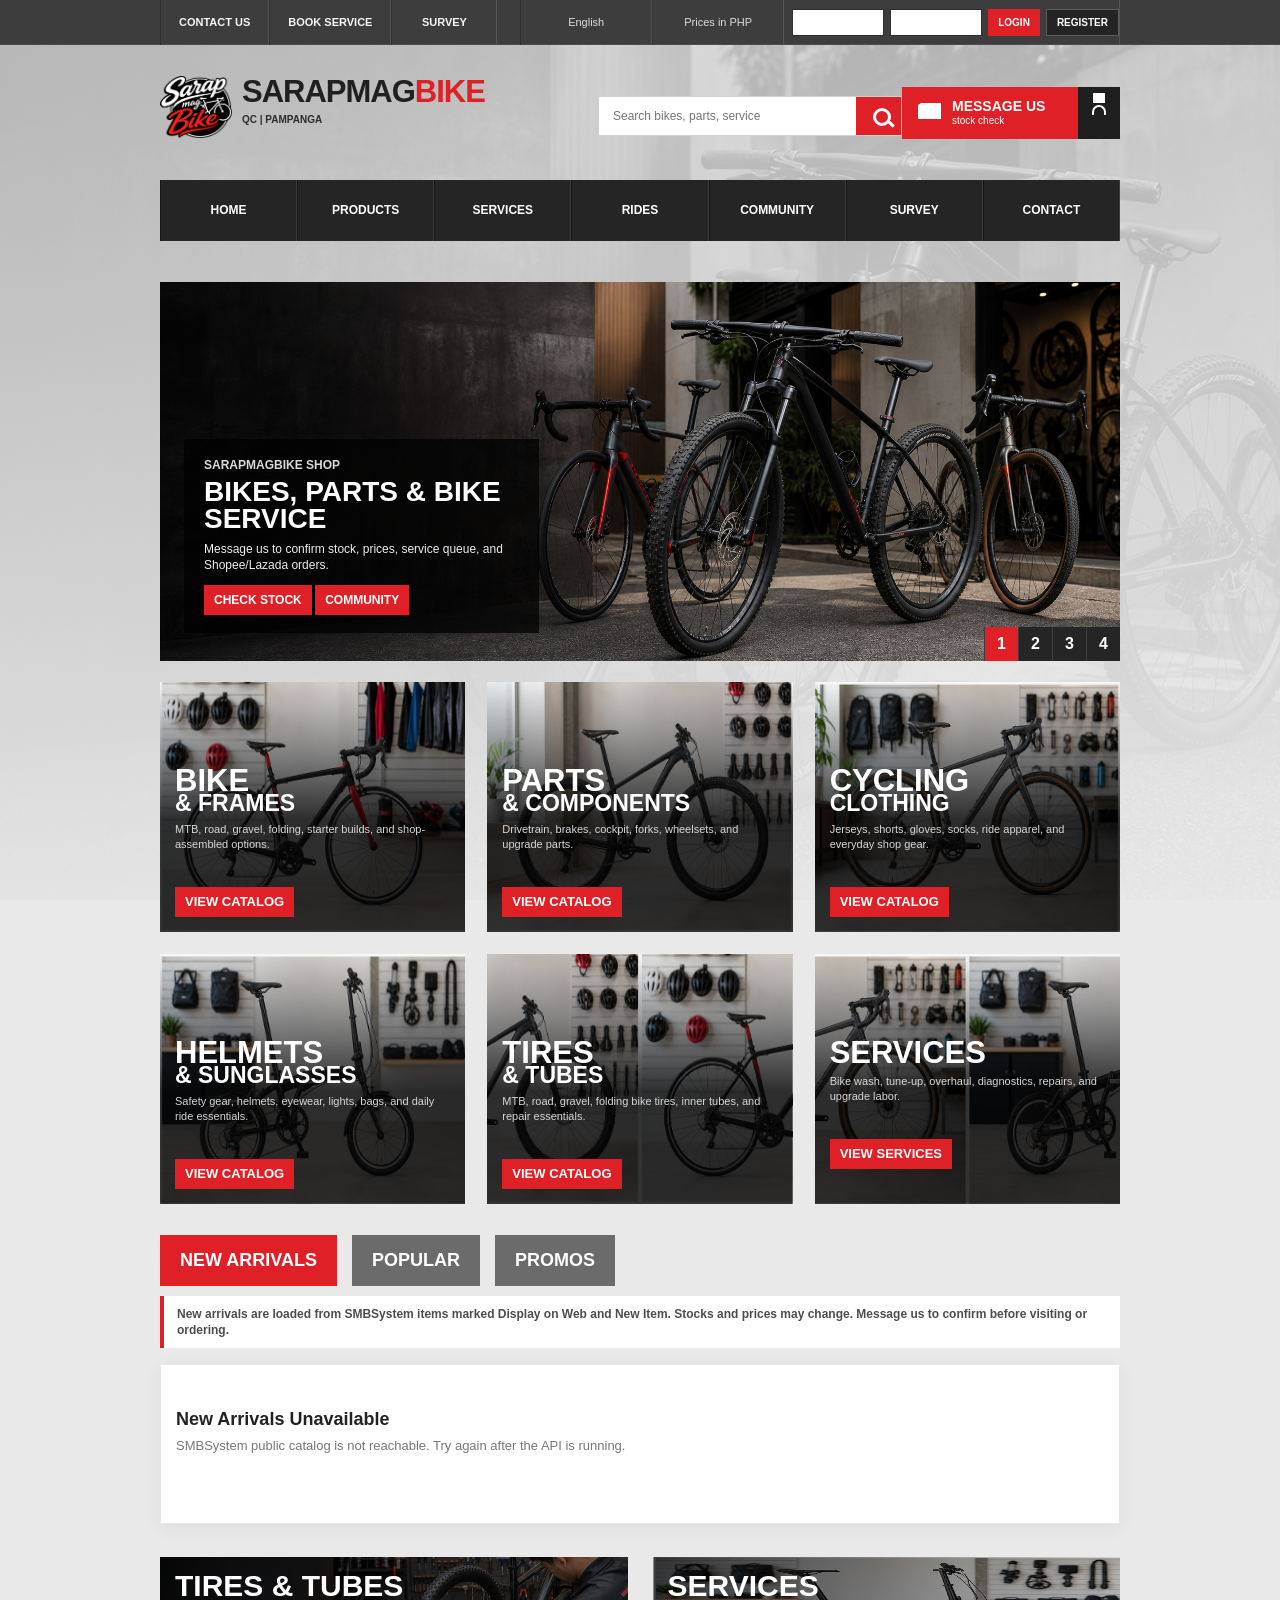
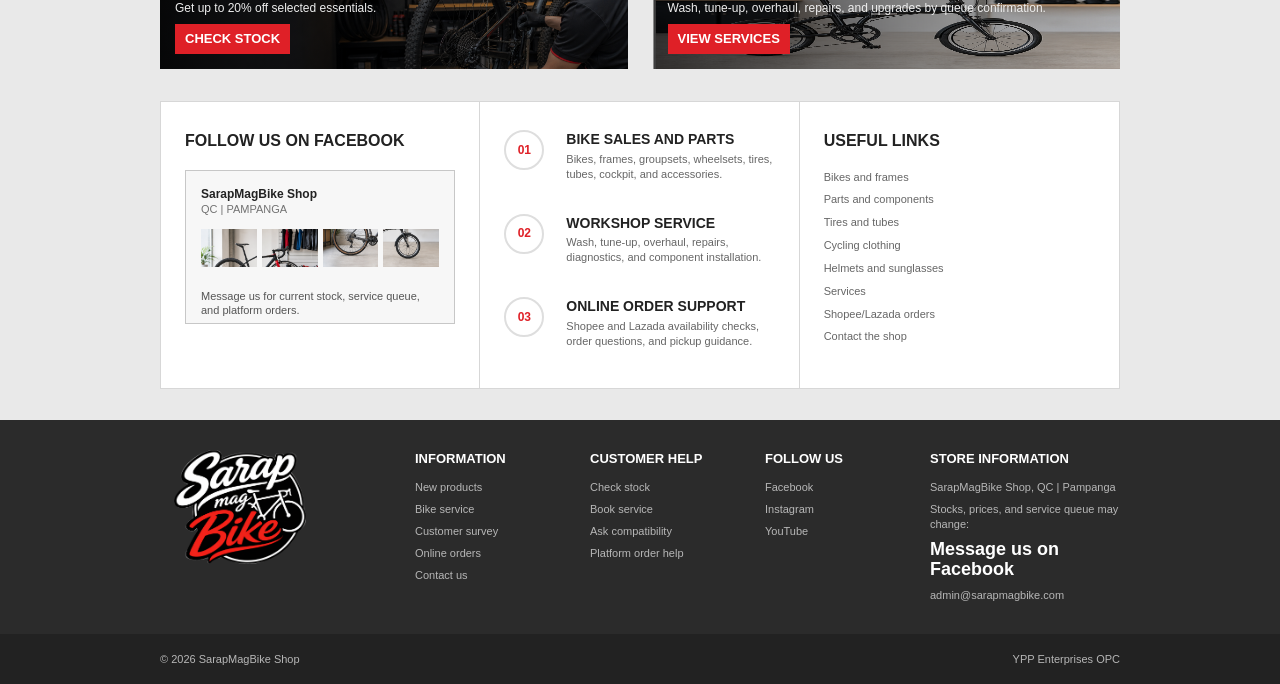
<file: index.html>
<!doctype html>
<html lang="en">
  <head>
    <meta charset="utf-8">
    <meta name="viewport" content="width=device-width, initial-scale=1">
    <meta
      name="description"
      content="SarapMagBike Shop in Quezon City offers bikes, parts, accessories, apparel, coffee, repair services, tune-ups, overhauls, and cycling community support."
    >
    <title>SarapMagBike Shop | Quezon City Bike Shop</title>
    <link rel="icon" href="assets/sarapmagbike-logo.png">
    <link rel="stylesheet" href="styles.css?v=20260703-customer-account">
  </head>
  <body>
    <div class="page-bg"></div>

    <header class="topbar">
      <div class="wrap topbar-inner">
        <nav aria-label="Utility navigation">
          <a href="#contact">Contact Us</a>
          <a href="services.html">Book Service</a>
          <a href="survey.html">Survey</a>
        </nav>
        <div class="topbar-options">
          <span>English</span>
          <span>Prices in PHP</span>
          <form class="customer-login" data-customer-login-form>
            <label>
              <span>Username</span>
              <input type="text" name="username" autocomplete="username" aria-label="Customer username">
            </label>
            <label>
              <span>Password</span>
              <input type="password" name="password" autocomplete="current-password" aria-label="Customer password">
            </label>
            <input class="website-field" type="text" name="website" autocomplete="off" tabindex="-1" aria-hidden="true">
            <button type="submit">Login</button>
            <button type="button" data-open-register>Register</button>
          </form>
          <div class="customer-session" data-customer-session hidden>
            <button class="account-avatar-button" type="button" data-account-menu-toggle aria-label="Open account menu" aria-expanded="false">
              <span data-account-avatar>SMB</span>
            </button>
            <div class="account-menu" data-account-menu hidden>
              <div class="account-menu-header">
                <span data-account-menu-avatar>SMB</span>
                <div>
                  <strong data-customer-greeting>Account</strong>
                  <p data-account-email></p>
                </div>
              </div>
              <dl>
                <div>
                  <dt>Hometown</dt>
                  <dd data-account-hometown>Not set</dd>
                </div>
                <div>
                  <dt>Rider type</dt>
                  <dd data-account-rider-types>Not set</dd>
                </div>
              </dl>
              <div class="account-menu-actions">
                <button type="button" data-edit-profile>Edit Profile</button>
                <button type="button" data-logout>Logout</button>
              </div>
            </div>
          </div>
        </div>
      </div>
    </header>

    <div class="wrap header-main">
      <a class="logo" href="#top" aria-label="SarapMagBike Shop home">
        <img src="assets/sarapmagbike-logo.png" alt="SarapMagBike Shop logo">
        <span class="logo-word">SARAPMAG<span>BIKE</span></span>
        <span class="logo-tag">QC | PAMPANGA</span>
      </a>
      <form class="search-form">
        <input type="search" aria-label="Search" placeholder="Search bikes, parts, service">
        <button type="button">Search</button>
      </form>
      <div class="cart-box" aria-label="Message SarapMagBike">
        <strong>Message Us</strong>
        <span>stock check</span>
      </div>
      <div class="lock-box" aria-hidden="true">Lock</div>
    </div>

    <nav class="wrap main-nav" aria-label="Website navigation" data-category-nav-list>
    </nav>

    <main id="top" class="wrap content">
      <section class="customer-profile-view" data-profile-view hidden>
        <div class="profile-shell">
          <div class="profile-heading">
            <div>
              <p data-profile-eyebrow>Customer account</p>
              <h1 data-profile-title>Create your SarapMagBike profile</h1>
            </div>
            <button type="button" data-close-profile>Back to Website</button>
          </div>

          <form class="profile-form" data-profile-form>
            <div class="profile-photo-field">
              <div class="profile-photo-preview" data-profile-photo-preview>SMB</div>
              <label>
                Profile picture
                <input type="file" name="profilePicture" accept="image/jpeg,image/png,image/webp">
              </label>
              <p>JPG, PNG, or WebP. Maximum 1 MB.</p>
            </div>

            <div class="profile-grid">
              <label>
                Username
                <input type="text" name="username" autocomplete="username" required>
              </label>
              <label>
                Email
                <input type="email" name="email" autocomplete="email" required>
              </label>
              <label>
                Hometown
                <input type="text" name="hometown" autocomplete="address-level2">
              </label>
              <label>
                Birthday
                <input type="date" name="birthday">
              </label>
            </div>

            <div class="profile-grid" data-password-fields>
              <label>
                Password
                <span class="password-control">
                  <input type="password" name="password" autocomplete="new-password" required>
                  <button type="button" data-toggle-password="password">Show</button>
                </span>
              </label>
              <label>
                Confirm password
                <span class="password-control">
                  <input type="password" name="confirmPassword" autocomplete="new-password" required>
                  <button type="button" data-toggle-password="confirmPassword">Show</button>
                </span>
              </label>
            </div>

            <fieldset class="rider-types">
              <legend>Types of bike you ride</legend>
              <label><input type="checkbox" name="riderTypes" value="MTB"> MTB</label>
              <label><input type="checkbox" name="riderTypes" value="Road bike"> Road bike</label>
              <label><input type="checkbox" name="riderTypes" value="Gravel Bike"> Gravel Bike</label>
              <label><input type="checkbox" name="riderTypes" value="Folding"> Folding</label>
              <label><input type="checkbox" name="riderTypes" value="Hybrid"> Hybrid</label>
              <label><input type="checkbox" name="riderTypes" value="Others"> Others</label>
            </fieldset>

            <label class="consent-line">
              <input type="checkbox" name="marketingConsent">
              I agree to receive account and service messages from SarapMagBike.
            </label>

            <input class="website-field" type="text" name="website" autocomplete="off" tabindex="-1" aria-hidden="true">

            <div class="profile-actions">
              <button type="submit" data-profile-submit>Create Profile</button>
              <button type="button" data-open-change-password hidden>Change Password</button>
            </div>
            <p class="profile-message" data-profile-message role="status"></p>
          </form>

          <form class="change-password-form" data-change-password-form hidden>
            <h2>Change password</h2>
            <div class="profile-grid">
              <label>
                Current password
                <span class="password-control">
                  <input type="password" name="currentPassword" autocomplete="current-password">
                  <button type="button" data-toggle-password="currentPassword">Show</button>
                </span>
              </label>
              <label>
                New password
                <span class="password-control">
                  <input type="password" name="newPassword" autocomplete="new-password">
                  <button type="button" data-toggle-password="newPassword">Show</button>
                </span>
              </label>
              <label>
                Confirm new password
                <span class="password-control">
                  <input type="password" name="confirmNewPassword" autocomplete="new-password">
                  <button type="button" data-toggle-password="confirmNewPassword">Show</button>
                </span>
              </label>
            </div>
            <div class="profile-actions">
              <button type="submit">Save Password</button>
              <button type="button" data-cancel-change-password>Cancel</button>
            </div>
            <p class="profile-message" data-password-message role="status"></p>
          </form>
        </div>
      </section>

      <section class="hero-slider" aria-label="Featured shop image" data-home-section>
        <div class="slide-image"></div>
        <div class="hero-message">
          <p>SarapMagBike Shop</p>
          <h1>Bikes, Parts & Bike Service</h1>
          <span>Message us to confirm stock, prices, service queue, and Shopee/Lazada orders.</span>
          <a href="#contact">Check Stock</a>
          <a href="/community" data-community-link>Community</a>
        </div>
        <div class="slide-pages" aria-hidden="true">
          <span class="active">1</span>
          <span>2</span>
          <span>3</span>
          <span>4</span>
        </div>
      </section>

      <section class="feature-tiles" aria-label="Featured categories" data-home-section>
        <article id="bikes" class="feature-card feature-bike" data-category-card="bike-frames" tabindex="0">
          <h2>Bike <span>& Frames</span></h2>
          <p>MTB, road, gravel, folding, starter builds, and shop-assembled options.</p>
          <a href="#products" data-category-link="bike-frames">View Catalog</a>
        </article>
        <article id="parts" class="feature-card feature-parts" data-category-card="parts-components" tabindex="0">
          <h2>Parts <span>& Components</span></h2>
          <p>Drivetrain, brakes, cockpit, forks, wheelsets, and upgrade parts.</p>
          <a href="#products" data-category-link="parts-components">View Catalog</a>
        </article>
        <article id="apparel" class="feature-card feature-clothing" data-category-card="cycling-clothing" tabindex="0">
          <h2>Cycling <span>Clothing</span></h2>
          <p>Jerseys, shorts, gloves, socks, ride apparel, and everyday shop gear.</p>
          <a href="#products" data-category-link="cycling-clothing">View Catalog</a>
        </article>
        <article id="helmets" class="feature-card feature-helmets" data-category-card="helmets-sunglasses" tabindex="0">
          <h2>Helmets <span>& Sunglasses</span></h2>
          <p>Safety gear, helmets, eyewear, lights, bags, and daily ride essentials.</p>
          <a href="#products" data-category-link="helmets-sunglasses">View Catalog</a>
        </article>
        <article id="tires" class="feature-card feature-tires" data-category-card="tires-tubes" tabindex="0">
          <h2>Tires <span>& Tubes</span></h2>
          <p>MTB, road, gravel, folding bike tires, inner tubes, and repair essentials.</p>
          <a href="#products" data-category-link="tires-tubes">View Catalog</a>
        </article>
        <article id="services" class="feature-card feature-services">
          <h2>Services</h2>
          <p>Bike wash, tune-up, overhaul, diagnostics, repairs, and upgrade labor.</p>
          <a href="services.html">View Services</a>
        </article>
      </section>

      <section id="products" class="product-section">
        <div class="product-tabs" aria-label="Product lists" data-home-products>
          <button class="active" type="button" data-home-product-filter="new" aria-pressed="true">New Arrivals</button>
          <button type="button" data-home-product-filter="popular" aria-pressed="false">Popular</button>
          <button type="button" data-home-product-filter="sale" aria-pressed="false">Promos</button>
        </div>

        <div class="catalog-panel" data-catalog-panel hidden>
          <div class="catalog-toolbar">
            <div class="subcategory-filters" data-subcategory-filters aria-label="Subcategory filters"></div>
            <div class="catalog-controls" aria-label="Catalog controls">
              <label>
                Sort by:
                <select data-sort-select>
                  <option value="newest">Newest</option>
                  <option value="price-asc">Price Low to High</option>
                  <option value="price-desc">Price High to Low</option>
                </select>
              </label>
            </div>
          </div>
        </div>

        <p class="stock-note" data-stock-note>
          New arrivals are loaded from SMBSystem items marked Display on Web and New Item. Stocks and prices may change. Message us to confirm before visiting or ordering.
        </p>

        <div class="product-grid" data-web-items-grid>
          <article class="product-card product-card-state">
            <h3>Loading New Arrivals</h3>
            <p>Checking SMBSystem web catalog items for Quezon City.</p>
          </article>
        </div>

      </section>

      <section class="banner-row" aria-label="Promotions" data-home-section>
        <article class="sale-banner banner-tires">
          <h2>Tires & Tubes</h2>
          <p>Get up to 20% off selected essentials.</p>
          <a href="#contact">Check Stock</a>
        </article>
        <article class="sale-banner banner-shoes">
          <h2>Services</h2>
          <p>Wash, tune-up, overhaul, repairs, and upgrades by queue confirmation.</p>
          <a href="services.html">View Services</a>
        </article>
      </section>

      <section class="info-panels" aria-label="Shop information" data-home-section>
        <article class="facebook-box">
          <h2>Follow us on Facebook</h2>
          <div class="mock-facebook">
            <strong>SarapMagBike Shop</strong>
            <span>QC | PAMPANGA</span>
            <div class="fb-photos">
              <span></span>
              <span></span>
              <span></span>
              <span></span>
            </div>
            <p>Message us for current stock, service queue, and platform orders.</p>
          </div>
        </article>
        <article class="service-list">
          <div>
            <span class="round-icon">01</span>
            <h3>Bike sales and parts</h3>
            <p>Bikes, frames, groupsets, wheelsets, tires, tubes, cockpit, and accessories.</p>
          </div>
          <div>
            <span class="round-icon">02</span>
            <h3>Workshop service</h3>
            <p>Wash, tune-up, overhaul, repairs, diagnostics, and component installation.</p>
          </div>
          <div>
            <span class="round-icon">03</span>
            <h3>Online order support</h3>
            <p>Shopee and Lazada availability checks, order questions, and pickup guidance.</p>
          </div>
        </article>
        <article id="online" class="useful-links">
          <h2>Useful Links</h2>
          <a href="#bikes">Bikes and frames</a>
          <a href="#parts">Parts and components</a>
          <a href="#tires">Tires and tubes</a>
          <a href="#apparel">Cycling clothing</a>
          <a href="#helmets">Helmets and sunglasses</a>
          <a href="services.html">Services</a>
          <a href="#contact">Shopee/Lazada orders</a>
          <a href="#contact">Contact the shop</a>
        </article>
      </section>

      <section id="community" class="community-section" data-community-view hidden>
        <div class="community-heading">
          <div>
            <p>Community Discussions</p>
            <h1>Ask bike questions, share ride updates, and get SarapMagBike staff answers.</h1>
          </div>
          <button type="button" data-community-start>Start Discussion</button>
        </div>

        <div class="community-layout">
          <aside class="community-sidebar">
            <div class="community-login-card" data-community-guest-card>
              <h2>Join the discussion</h2>
              <p>Guests can read approved discussions. Log in or create an account to post, reply, like, report, or upload photos.</p>
              <button type="button" data-community-login>Log in</button>
              <button type="button" data-community-register>Create account</button>
            </div>
            <div class="community-filters">
              <label>
                Search
                <input type="search" data-community-search placeholder="Bike questions, rides, services">
              </label>
              <label>
                Category
                <select data-community-category>
                  <option value="all">All categories</option>
                </select>
              </label>
            </div>
          </aside>

          <div class="community-feed">
            <form class="community-composer" data-community-composer>
              <textarea name="body" maxlength="2000" placeholder="What’s your bike question?"></textarea>
              <p data-community-warning>Do not post order numbers, payment details, phone numbers, addresses, or private service concerns.</p>
              <div class="community-composer-categories" data-community-composer-categories aria-label="Discussion categories"></div>
              <div class="community-photo-previews" data-community-photo-previews aria-label="Selected photos"></div>
              <div class="community-composer-actions">
                <label>
                  Photo
                  <input type="file" name="photos" accept="image/jpeg,image/png,image/webp" multiple>
                </label>
                <button type="submit">Post</button>
              </div>
              <p class="community-message" data-community-message role="status"></p>
            </form>
            <div class="community-posts" data-community-posts>
              <article class="community-state-card">
                <h3>Loading Community</h3>
                <p>Checking approved SarapMagBike discussions.</p>
              </article>
            </div>
          </div>
        </div>
      </section>
    </main>

    <div class="community-auth-prompt" data-community-auth-prompt hidden>
      <div role="dialog" aria-modal="true" aria-labelledby="community-auth-title">
        <h2 id="community-auth-title">Please log in or create an account to join the discussion.</h2>
        <p>Guests can read approved posts, but an account is required to start discussions, reply, like, report, or upload photos.</p>
        <div>
          <button type="button" data-community-prompt-login>Log in</button>
          <button type="button" data-community-prompt-register>Create account</button>
          <button type="button" data-community-prompt-close>Close</button>
        </div>
      </div>
    </div>

    <div class="community-thread-modal" data-community-thread-modal hidden>
      <div role="dialog" aria-modal="true" aria-labelledby="community-thread-title">
        <div class="community-thread-header">
          <div>
            <p>Discussion Thread</p>
            <h2 id="community-thread-title">Community replies</h2>
          </div>
          <button type="button" data-community-thread-close>Close</button>
        </div>
        <div class="community-thread-content" data-community-thread-content></div>
      </div>
    </div>

    <div class="community-photo-modal" data-community-photo-modal hidden>
      <div role="dialog" aria-modal="true" aria-label="Post photo viewer">
        <div class="community-photo-stage">
          <button class="community-photo-close" type="button" data-community-photo-close aria-label="Close photo viewer">x</button>
          <button class="community-photo-nav community-photo-prev" type="button" data-community-photo-prev aria-label="Previous photo">‹</button>
          <figure>
            <img data-community-photo-viewer-image alt="Post photo">
            <figcaption data-community-photo-counter></figcaption>
          </figure>
          <button class="community-photo-nav community-photo-next" type="button" data-community-photo-next aria-label="Next photo">›</button>
        </div>
        <aside class="community-photo-panel" data-community-photo-panel></aside>
      </div>
    </div>

    <div class="community-edit-modal" data-community-edit-modal hidden>
      <div role="dialog" aria-modal="true" aria-labelledby="community-edit-title">
        <div class="community-thread-header">
          <div>
            <p>Edit Post</p>
            <h2 id="community-edit-title">Update your discussion</h2>
          </div>
          <button type="button" data-community-edit-close>Close</button>
        </div>
        <form class="community-edit-form" data-community-edit-form>
          <div class="community-edit-author" data-community-edit-author></div>
          <div class="community-edit-media" data-community-edit-media></div>
          <textarea name="body" maxlength="2000" required></textarea>
          <div class="community-edit-actions">
            <button type="submit" data-community-edit-save disabled>Save Post</button>
            <button type="button" data-community-edit-cancel>Close</button>
          </div>
          <div class="community-edit-confirm" data-community-edit-confirm hidden>
            <p>You have unsaved changes.</p>
            <div>
              <button type="button" data-community-edit-confirm-save>Save changes</button>
              <button type="button" data-community-edit-confirm-discard>Discard changes</button>
              <button type="button" data-community-edit-confirm-keep>Keep editing</button>
            </div>
          </div>
          <p class="community-message" data-community-edit-message role="status"></p>
        </form>
      </div>
    </div>

    <footer id="footer" class="footer">
      <div class="wrap footer-main">
        <div class="footer-logo">
          <img src="assets/sarapmagbike-logo.png" alt="SarapMagBike Shop logo">
        </div>
        <div>
          <h2>Information</h2>
          <a href="#products">New products</a>
          <a href="services.html">Bike service</a>
          <a href="survey.html">Customer survey</a>
          <a href="#online">Online orders</a>
          <a href="#contact">Contact us</a>
        </div>
        <div>
          <h2>Customer Help</h2>
          <a href="#contact">Check stock</a>
          <a href="#contact">Book service</a>
          <a href="#contact">Ask compatibility</a>
          <a href="#contact">Platform order help</a>
        </div>
        <div>
          <h2>Follow Us</h2>
          <a href="https://www.facebook.com/sarapmagbikeshop" target="_blank" rel="noreferrer">Facebook</a>
          <a href="https://www.instagram.com/sarapmagbike.shop" target="_blank" rel="noreferrer">Instagram</a>
          <a href="https://www.youtube.com/ianhow" target="_blank" rel="noreferrer">YouTube</a>
        </div>
        <div id="contact">
          <h2>Store Information</h2>
          <p>SarapMagBike Shop, QC | Pampanga</p>
          <p>Stocks, prices, and service queue may change:</p>
          <strong>Message us on Facebook</strong>
          <a href="mailto:admin@sarapmagbike.com">admin@sarapmagbike.com</a>
        </div>
      </div>
      <div class="footer-bottom">
        <div class="wrap">
          <span>&copy; <span id="year"></span> SarapMagBike Shop</span>
          <span>YPP Enterprises OPC</span>
        </div>
      </div>
    </footer>

    <script src="config.js?v=20260703-staging-api"></script>
    <script src="script.js?v=20260704-scramble-labels"></script>
  </body>
</html>
</file>
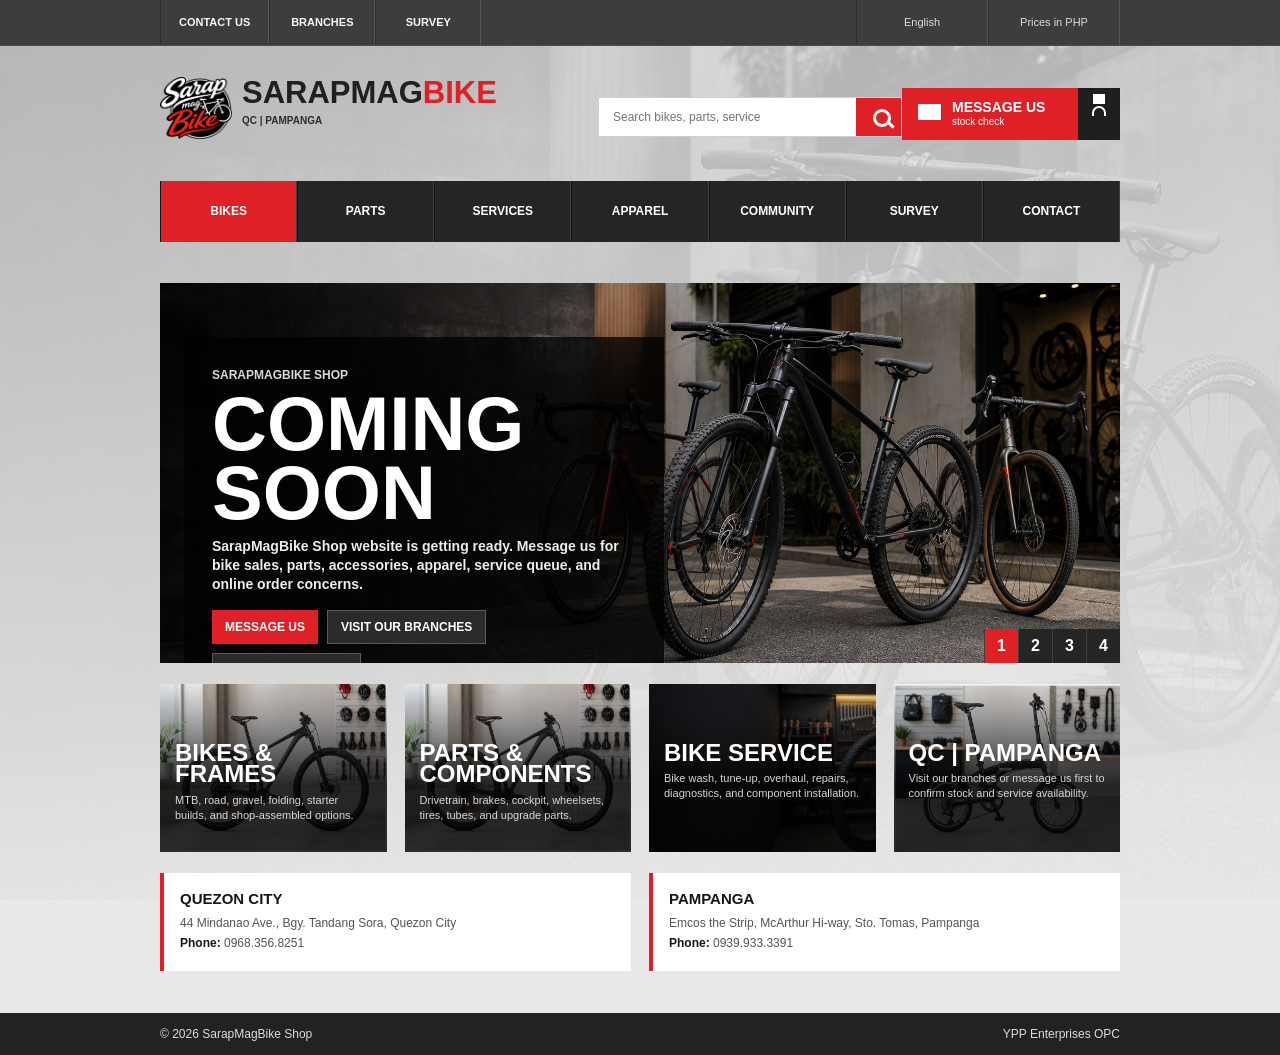
<file: coming-soon.html>
<!doctype html>
<html lang="en">
  <head>
    <meta charset="utf-8">
    <meta name="viewport" content="width=device-width, initial-scale=1">
    <meta
      name="description"
      content="SarapMagBike Shop website is coming soon. Message our Quezon City or Pampanga branches for bikes, parts, accessories, apparel, and bike service."
    >
    <title>SarapMagBike Shop | Coming Soon</title>
    <link rel="icon" href="assets/sarapmagbike-logo.png">
    <style>
      :root {
        color-scheme: light;
        --red: #df2027;
        --red-dark: #b9181e;
        --dark: #2b2b2b;
        --white: #ffffff;
        --line: #d7d7d7;
      }

      * {
        box-sizing: border-box;
      }

      body {
        margin: 0;
        color: #222222;
        background: #e9e9e9;
        font-family: Arial, Helvetica, sans-serif;
        font-size: 12px;
        line-height: 1.35;
      }

      body::before {
        position: fixed;
        inset: 0;
        z-index: -2;
        content: "";
        background:
          linear-gradient(rgba(232, 232, 232, 0.76), rgba(239, 239, 239, 0.94)),
          url("assets/hero-bikes.png") center top / cover no-repeat;
        filter: grayscale(1);
      }

      a {
        color: inherit;
        text-decoration: none;
      }

      img {
        display: block;
        max-width: 100%;
      }

      h1,
      h2,
      p {
        margin-top: 0;
      }

      .wrap {
        width: 960px;
        max-width: calc(100vw - 32px);
        margin: 0 auto;
      }

      .topbar {
        color: #f7f7f7;
        background: #3d3d3d;
        border-bottom: 1px solid rgba(255, 255, 255, 0.08);
        text-transform: uppercase;
        font-size: 11px;
        font-weight: 700;
      }

      .topbar-inner {
        display: flex;
        justify-content: space-between;
        min-height: 45px;
      }

      .topbar nav,
      .topbar-options {
        display: flex;
      }

      .topbar a,
      .topbar-options span {
        display: grid;
        place-items: center;
        min-width: 106px;
        padding: 0 18px;
        border-left: 1px solid #2f2f2f;
        border-right: 1px solid #555555;
      }

      .topbar-options span {
        min-width: 132px;
        color: #dcdcdc;
        text-transform: none;
        font-weight: 500;
      }

      .header-main {
        display: grid;
        grid-template-columns: 310px 1fr 176px 42px;
        align-items: start;
        min-height: 135px;
        padding-top: 21px;
      }

      .logo {
        position: relative;
        display: block;
        width: 300px;
        height: 96px;
        padding-left: 82px;
      }

      .logo img {
        position: absolute;
        left: 0;
        top: 5px;
        width: 72px;
        height: 72px;
        object-fit: contain;
      }

      .logo-word {
        display: block;
        padding-top: 12px;
        color: #202020;
        font-size: 31px;
        line-height: 0.9;
        font-weight: 900;
        text-transform: uppercase;
      }

      .logo-word span {
        color: var(--red);
      }

      .logo-tag {
        display: block;
        margin-top: 7px;
        color: #2c2c2c;
        font-size: 10px;
        font-weight: 900;
        text-transform: uppercase;
      }

      .search-form {
        display: flex;
        width: 304px;
        margin: 30px 0 0 auto;
        border: 1px solid #cfcfcf;
        background: var(--white);
      }

      .search-form input {
        width: 100%;
        min-width: 0;
        height: 38px;
        padding: 0 14px;
        border: 0;
        color: #777777;
        background: #ffffff;
        font-size: 12px;
      }

      .search-form button {
        position: relative;
        width: 52px;
        height: 38px;
        overflow: hidden;
        color: transparent;
        border: 0;
        background: var(--red);
      }

      .search-form button::before {
        position: absolute;
        top: 11px;
        left: 17px;
        width: 12px;
        height: 12px;
        border: 3px solid var(--white);
        border-radius: 50%;
        content: "";
      }

      .search-form button::after {
        position: absolute;
        top: 25px;
        left: 30px;
        width: 9px;
        height: 3px;
        content: "";
        background: var(--white);
        transform: rotate(45deg);
      }

      .message-box {
        position: relative;
        display: flex;
        flex-direction: column;
        align-items: flex-start;
        justify-content: center;
        gap: 1px;
        height: 52px;
        margin-top: 21px;
        padding: 0 14px 0 50px;
        color: var(--white);
        background: var(--red);
        text-transform: uppercase;
      }

      .message-box::before {
        position: absolute;
        left: 16px;
        top: 16px;
        width: 23px;
        height: 16px;
        content: "";
        background: var(--white);
      }

      .message-box strong {
        font-size: 14px;
        line-height: 1;
      }

      .message-box span {
        font-size: 10px;
        text-transform: none;
      }

      .lock-box {
        position: relative;
        display: grid;
        place-items: center;
        width: 42px;
        height: 52px;
        margin-top: 21px;
        overflow: hidden;
        color: transparent;
        background: #1f1f1f;
      }

      .lock-box::before {
        width: 12px;
        height: 10px;
        content: "";
        background: var(--white);
      }

      .lock-box::after {
        position: absolute;
        top: 18px;
        width: 10px;
        height: 8px;
        border: 2px solid var(--white);
        border-bottom: 0;
        border-radius: 8px 8px 0 0;
        content: "";
      }

      .main-nav {
        display: grid;
        grid-template-columns: repeat(auto-fit, minmax(118px, 1fr));
        min-height: 61px;
        background: #252525;
      }

      .main-nav span,
      .main-nav a {
        display: grid;
        place-items: center;
        color: var(--white);
        border-left: 1px solid #151515;
        border-right: 1px solid #3d3d3d;
        font-size: 12px;
        font-weight: 800;
        text-transform: uppercase;
      }

      .main-nav span:first-child {
        background: var(--red);
      }

      .main-nav a:hover,
      .main-nav a:focus-visible {
        background: var(--red);
      }

      .content {
        padding-top: 41px;
      }

      .hero {
        position: relative;
        min-height: 379px;
        overflow: hidden;
        background: var(--white);
      }

      .hero-image {
        position: absolute;
        inset: 0;
        background:
          linear-gradient(90deg, rgba(0, 0, 0, 0.2), rgba(0, 0, 0, 0.04) 42%),
          url("assets/hero-bikes.png") center right / cover no-repeat;
      }

      .hero-message {
        position: relative;
        z-index: 1;
        width: min(480px, calc(100% - 48px));
        padding: 30px 28px;
        color: var(--white);
        background: rgba(0, 0, 0, 0.76);
        transform: translate(24px, 54px);
      }

      .hero-message p {
        margin-bottom: 7px;
        color: #d9d9d9;
        font-size: 12px;
        font-weight: 800;
        text-transform: uppercase;
      }

      .hero-message h1 {
        margin-bottom: 10px;
        font-size: clamp(46px, 7vw, 76px);
        line-height: 0.9;
        text-transform: uppercase;
      }

      .hero-message strong {
        display: block;
        margin-bottom: 16px;
        color: #eeeeee;
        font-size: 14px;
        line-height: 1.35;
      }

      .hero-actions {
        display: flex;
        flex-wrap: wrap;
        gap: 9px;
      }

      .hero-actions a {
        display: inline-flex;
        align-items: center;
        justify-content: center;
        min-height: 34px;
        padding: 0 13px;
        color: var(--white);
        background: var(--red);
        font-size: 12px;
        font-weight: 900;
        text-transform: uppercase;
      }

      .hero-actions a + a {
        background: #2b2b2b;
        border: 1px solid #5a5a5a;
      }

      .hero-actions a:hover,
      .hero-actions a:focus-visible {
        background: var(--red-dark);
      }

      .slide-pages {
        position: absolute;
        right: 0;
        bottom: 0;
        display: flex;
      }

      .slide-pages span {
        display: grid;
        place-items: center;
        width: 34px;
        height: 34px;
        color: var(--white);
        background: #252525;
        border-left: 1px solid #3f3f3f;
        font-size: 16px;
        font-weight: 700;
      }

      .slide-pages .active {
        background: var(--red);
      }

      .feature-tiles {
        display: grid;
        grid-template-columns: repeat(4, 1fr);
        gap: 18px;
        margin-top: 21px;
      }

      .feature-card {
        min-height: 168px;
        padding: 58px 15px 15px;
        color: var(--white);
        background-color: #222222;
        background-image:
          linear-gradient(180deg, rgba(0, 0, 0, 0.04), rgba(0, 0, 0, 0.82) 60%),
          url("assets/product-bikes.png");
        background-repeat: no-repeat;
        background-size: auto, 200% 200%;
      }

      .feature-card:nth-child(2) {
        background-position: left top;
      }

      .feature-card:nth-child(3) {
        background-image:
          linear-gradient(180deg, rgba(0, 0, 0, 0.04), rgba(0, 0, 0, 0.82) 60%),
          url("assets/workshop-service.png");
        background-size: auto, cover;
      }

      .feature-card:nth-child(4) {
        background-position: right bottom;
      }

      .feature-card h2 {
        margin-bottom: 8px;
        font-size: 24px;
        line-height: 0.9;
        text-transform: uppercase;
      }

      .feature-card p {
        margin-bottom: 0;
        color: #d6d6d6;
        font-size: 11px;
      }

      .branch-strip {
        display: grid;
        grid-template-columns: 1fr 1fr;
        gap: 18px;
        margin: 21px 0 42px;
      }

      .branch-card {
        padding: 16px;
        background: var(--white);
        border-left: 4px solid var(--red);
      }

      .branch-card h2 {
        margin-bottom: 6px;
        color: #171717;
        font-size: 15px;
        text-transform: uppercase;
      }

      .branch-card p {
        margin-bottom: 4px;
        color: #555555;
        font-size: 12px;
      }

      .branch-card strong {
        color: #171717;
      }

      .footer-bottom {
        color: #dcdcdc;
        background: #222222;
      }

      .footer-bottom .wrap {
        display: flex;
        justify-content: space-between;
        min-height: 42px;
        align-items: center;
        gap: 18px;
      }

      @media (max-width: 820px) {
        .topbar-inner,
        .topbar nav,
        .topbar-options {
          display: grid;
          grid-template-columns: 1fr 1fr;
        }

        .topbar a,
        .topbar-options span {
          min-height: 38px;
          min-width: 0;
          padding: 0 10px;
        }

        .header-main {
          grid-template-columns: 1fr;
          min-height: 0;
          gap: 12px;
          padding-bottom: 18px;
        }

        .logo {
          width: 100%;
        }

        .search-form {
          width: 100%;
          margin: 0;
        }

        .message-box,
        .lock-box {
          display: none;
        }

        .main-nav {
          grid-template-columns: repeat(2, 1fr);
        }

        .main-nav span {
          min-height: 44px;
        }

        .content {
          padding-top: 20px;
        }

        .hero {
          min-height: 430px;
        }

        .hero-message {
          width: calc(100% - 32px);
          transform: translate(16px, 46px);
          padding: 24px 20px;
        }

        .feature-tiles,
        .branch-strip {
          grid-template-columns: 1fr;
        }

        .footer-bottom .wrap {
          flex-direction: column;
          justify-content: center;
          padding: 12px 0;
          text-align: center;
        }
      }
    </style>
  </head>
  <body>
    <header class="topbar">
      <div class="wrap topbar-inner">
        <nav aria-label="Utility navigation">
          <a href="#contact">Contact Us</a>
          <a href="#branches">Branches</a>
          <a href="survey.html">Survey</a>
        </nav>
        <div class="topbar-options">
          <span>English</span>
          <span>Prices in PHP</span>
        </div>
      </div>
    </header>

    <div class="wrap header-main">
      <a class="logo" href="coming-soon.html" aria-label="SarapMagBike Shop home">
        <img src="assets/sarapmagbike-logo.png" alt="SarapMagBike Shop logo">
        <span class="logo-word">SARAPMAG<span>BIKE</span></span>
        <span class="logo-tag">QC | PAMPANGA</span>
      </a>
      <form class="search-form" action="#contact">
        <input type="search" aria-label="Search" placeholder="Search bikes, parts, service" disabled>
        <button type="submit">Search</button>
      </form>
      <a class="message-box" href="#contact" aria-label="Message SarapMagBike">
        <strong>Message Us</strong>
        <span>stock check</span>
      </a>
      <div class="lock-box" aria-hidden="true">Lock</div>
    </div>

      <nav class="wrap main-nav" aria-label="Website navigation">
        <span>Bikes</span>
        <span>Parts</span>
        <span>Services</span>
        <span>Apparel</span>
        <span>Community</span>
        <a href="survey.html">Survey</a>
        <span>Contact</span>
      </nav>

    <main class="wrap content">
      <section class="hero" aria-label="SarapMagBike website coming soon">
        <div class="hero-image"></div>
        <div class="hero-message">
          <p>SarapMagBike Shop</p>
          <h1>Coming Soon</h1>
          <strong>SarapMagBike Shop website is getting ready. Message us for bike sales, parts, accessories, apparel, service queue, and online order concerns.</strong>
          <div class="hero-actions">
            <a href="https://www.facebook.com/search/top?q=sarapmagbike" target="_blank" rel="noreferrer">Message Us</a>
            <a href="#branches">Visit Our Branches</a>
            <a href="survey.html">Customer Survey</a>
          </div>
        </div>
        <div class="slide-pages" aria-hidden="true">
          <span class="active">1</span>
          <span>2</span>
          <span>3</span>
          <span>4</span>
        </div>
      </section>

      <section class="feature-tiles" aria-label="Shop categories">
        <article class="feature-card">
          <h2>Bikes & Frames</h2>
          <p>MTB, road, gravel, folding, starter builds, and shop-assembled options.</p>
        </article>
        <article class="feature-card">
          <h2>Parts & Components</h2>
          <p>Drivetrain, brakes, cockpit, wheelsets, tires, tubes, and upgrade parts.</p>
        </article>
        <article class="feature-card">
          <h2>Bike Service</h2>
          <p>Bike wash, tune-up, overhaul, repairs, diagnostics, and component installation.</p>
        </article>
        <article class="feature-card">
          <h2>QC | Pampanga</h2>
          <p>Visit our branches or message us first to confirm stock and service availability.</p>
        </article>
      </section>

      <section id="branches" class="branch-strip" aria-label="Branch contact details">
        <article class="branch-card">
          <h2>Quezon City</h2>
          <p>44 Mindanao Ave., Bgy. Tandang Sora, Quezon City</p>
          <p><strong>Phone:</strong> 0968.356.8251</p>
        </article>
        <article id="contact" class="branch-card">
          <h2>Pampanga</h2>
          <p>Emcos the Strip, McArthur Hi-way, Sto. Tomas, Pampanga</p>
          <p><strong>Phone:</strong> 0939.933.3391</p>
        </article>
      </section>
    </main>

    <footer class="footer-bottom">
      <div class="wrap">
        <span>&copy; <span id="year">2026</span> SarapMagBike Shop</span>
        <span>YPP Enterprises OPC</span>
      </div>
    </footer>

    <script>
      document.querySelector("#year").textContent = new Date().getFullYear();
    </script>
  </body>
</html>
</file>
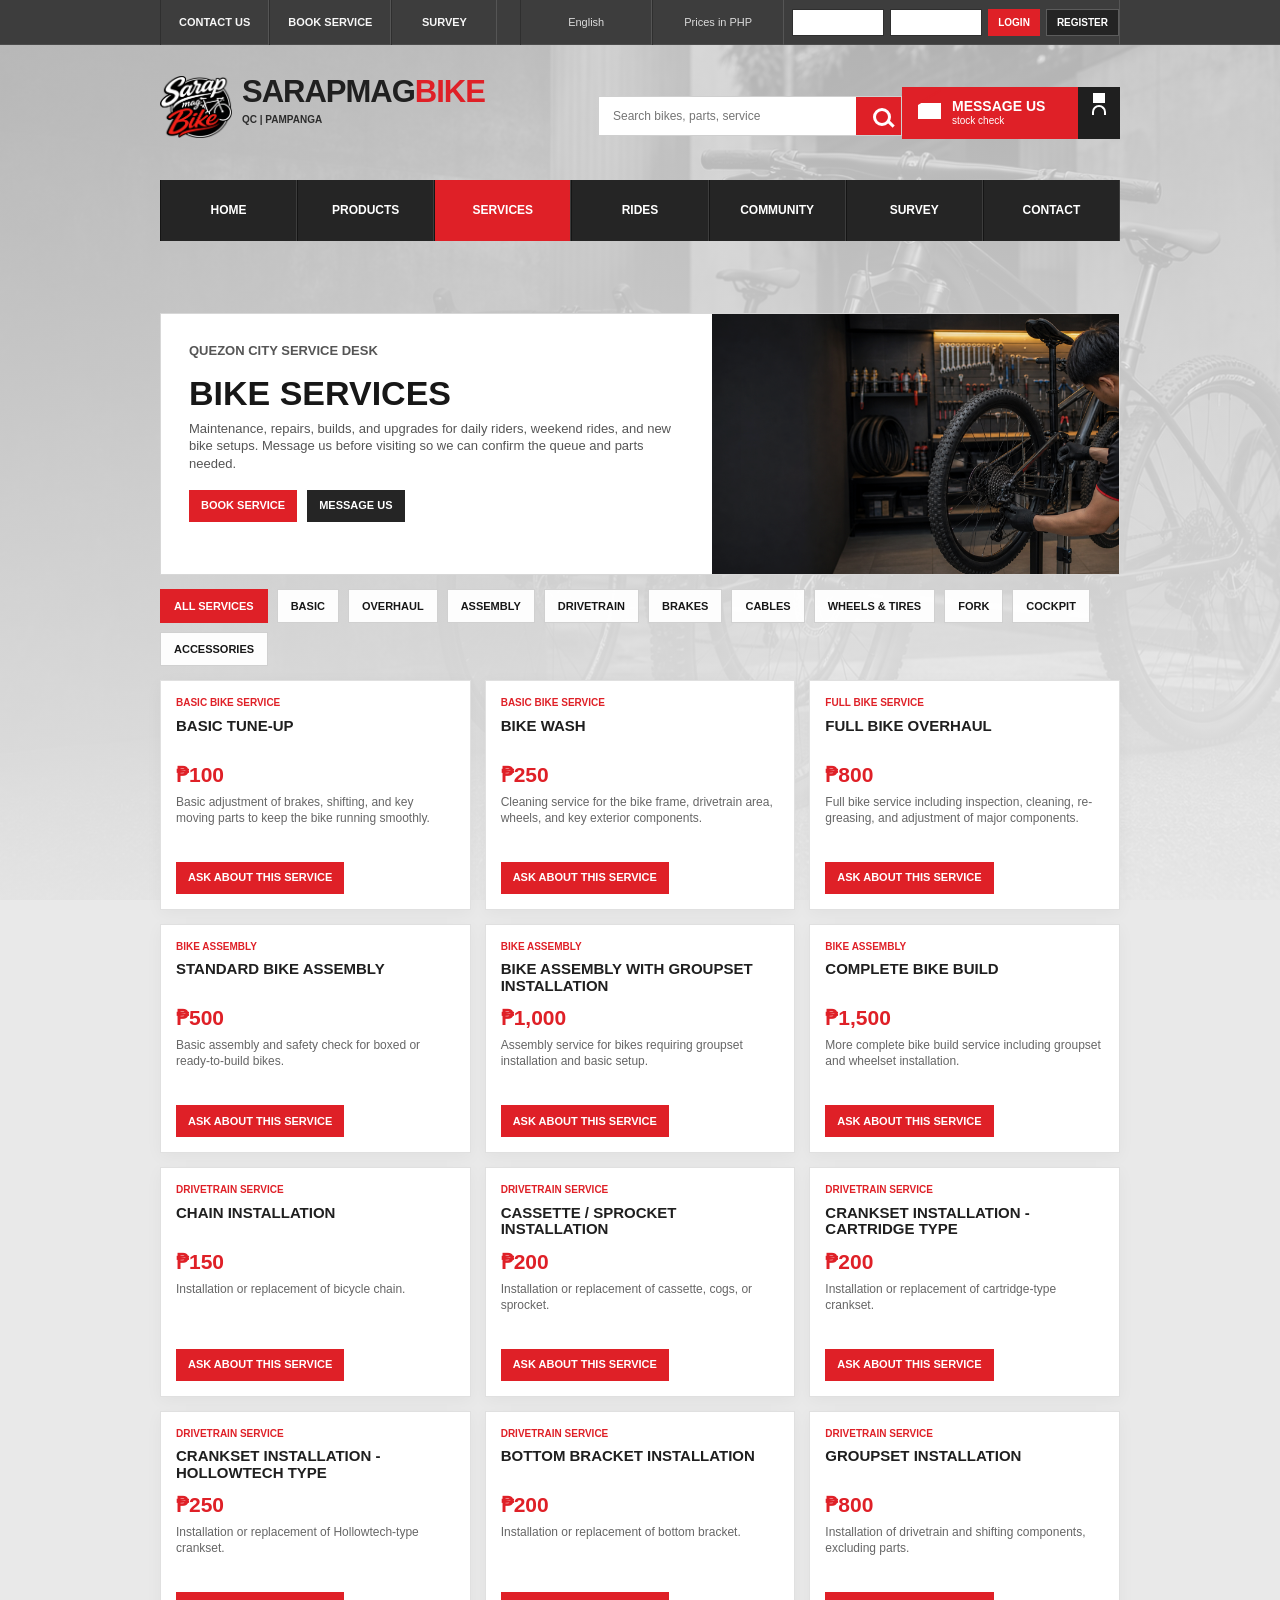
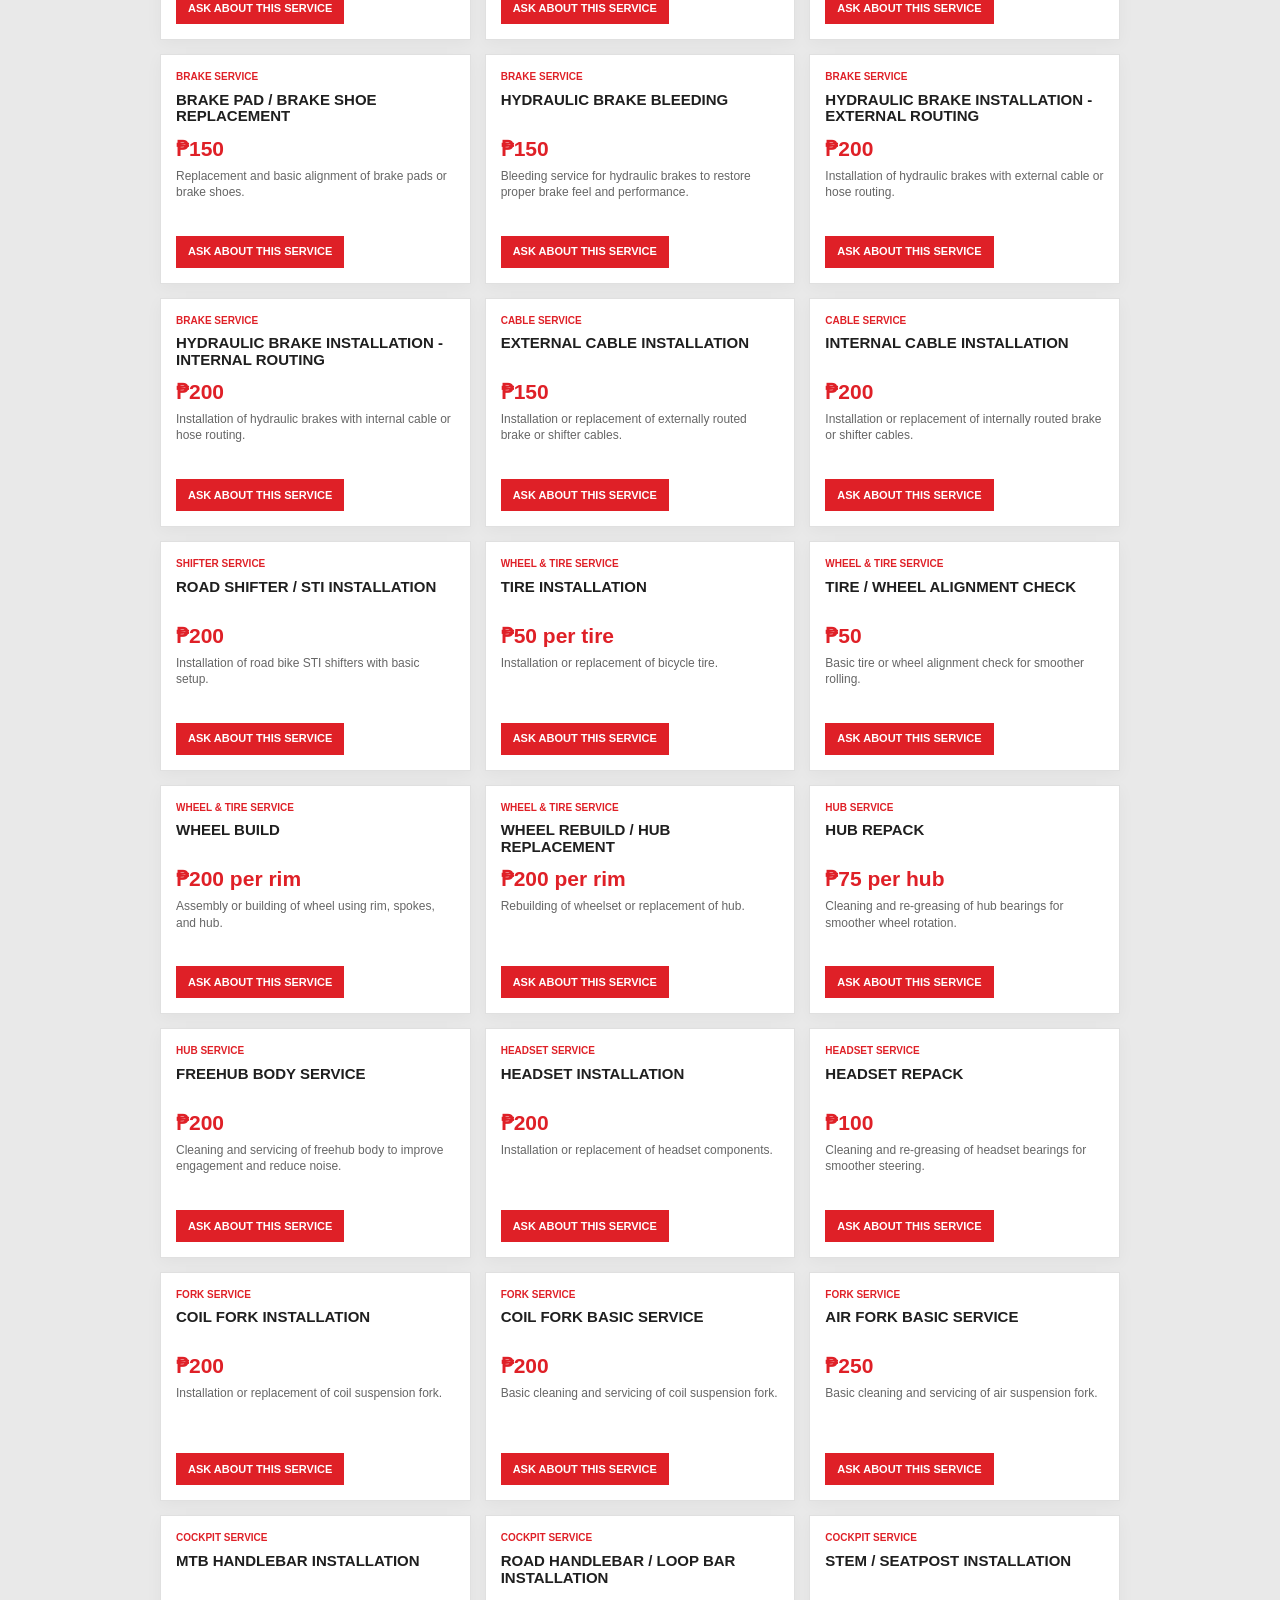
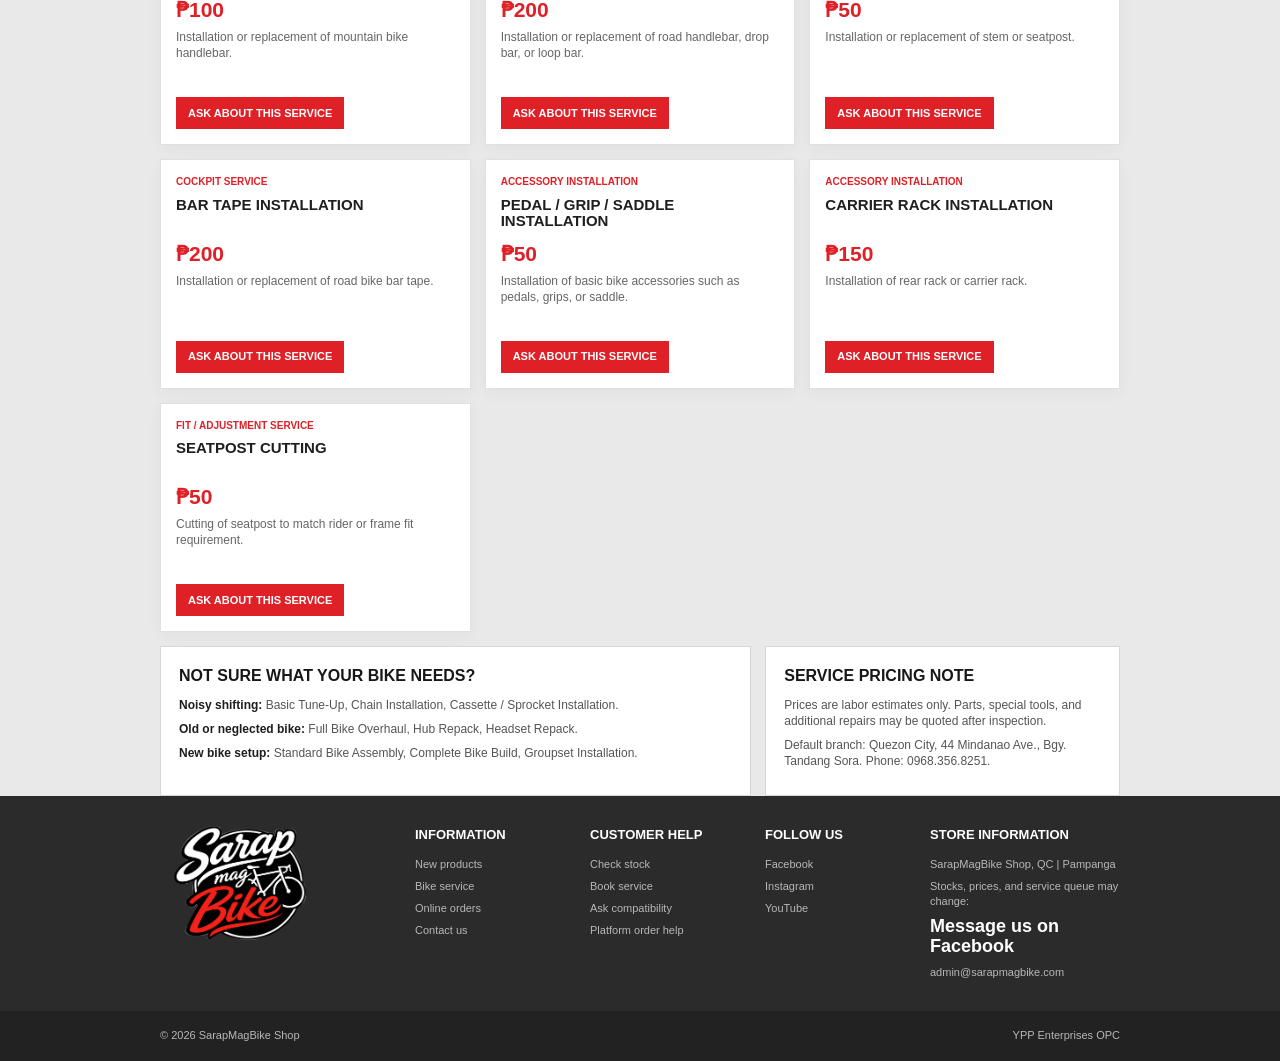
<file: services.html>
<!doctype html>
<html lang="en">
  <head>
    <meta charset="utf-8">
    <meta name="viewport" content="width=device-width, initial-scale=1">
    <meta
      name="description"
      content="SarapMagBike Shop bike service menu for tune-ups, overhauls, bike assembly, brake service, drivetrain service, wheel service, and accessory installation."
    >
    <title>Bike Services | SarapMagBike Shop</title>
    <link rel="icon" href="assets/sarapmagbike-logo.png">
    <link rel="stylesheet" href="styles.css?v=20260703-customer-account">
  </head>
  <body>
    <div class="page-bg"></div>

    <header class="topbar">
      <div class="wrap topbar-inner">
        <nav aria-label="Utility navigation">
          <a href="#contact">Contact Us</a>
          <a href="#service-menu">Book Service</a>
          <a href="survey.html">Survey</a>
        </nav>
        <div class="topbar-options">
          <span>English</span>
          <span>Prices in PHP</span>
          <form class="customer-login" data-customer-login-form>
            <label>
              <span>Username</span>
              <input type="text" name="username" autocomplete="username" aria-label="Customer username">
            </label>
            <label>
              <span>Password</span>
              <input type="password" name="password" autocomplete="current-password" aria-label="Customer password">
            </label>
            <input class="website-field" type="text" name="website" autocomplete="off" tabindex="-1" aria-hidden="true">
            <button type="submit">Login</button>
            <button type="button" data-open-register>Register</button>
          </form>
          <div class="customer-session" data-customer-session hidden>
            <button class="account-avatar-button" type="button" data-account-menu-toggle aria-label="Open account menu" aria-expanded="false">
              <span data-account-avatar>SMB</span>
            </button>
            <div class="account-menu" data-account-menu hidden>
              <div class="account-menu-header">
                <span data-account-menu-avatar>SMB</span>
                <div>
                  <strong data-customer-greeting>Account</strong>
                  <p data-account-email></p>
                </div>
              </div>
              <dl>
                <div>
                  <dt>Hometown</dt>
                  <dd data-account-hometown>Not set</dd>
                </div>
                <div>
                  <dt>Rider type</dt>
                  <dd data-account-rider-types>Not set</dd>
                </div>
              </dl>
              <div class="account-menu-actions">
                <button type="button" data-edit-profile>Edit Profile</button>
                <button type="button" data-logout>Logout</button>
              </div>
            </div>
          </div>
        </div>
      </div>
    </header>

    <div class="wrap header-main">
      <a class="logo" href="index.html" aria-label="SarapMagBike Shop home">
        <img src="assets/sarapmagbike-logo.png" alt="SarapMagBike Shop logo">
        <span class="logo-word">SARAPMAG<span>BIKE</span></span>
        <span class="logo-tag">QC | PAMPANGA</span>
      </a>
      <form class="search-form">
        <input type="search" aria-label="Search" placeholder="Search bikes, parts, service">
        <button type="button">Search</button>
      </form>
      <div class="cart-box" aria-label="Message SarapMagBike">
        <strong>Message Us</strong>
        <span>stock check</span>
      </div>
      <div class="lock-box" aria-hidden="true">Lock</div>
    </div>

    <nav class="wrap main-nav" aria-label="Website navigation" data-category-nav-list>
    </nav>

    <main id="top" class="wrap content">
      <section id="service-menu" class="service-menu-section">
        <div class="service-menu-hero">
          <div>
            <p class="section-eyebrow">Quezon City service desk</p>
            <h1>Bike Services</h1>
            <p>
              Maintenance, repairs, builds, and upgrades for daily riders, weekend rides, and new bike setups.
              Message us before visiting so we can confirm the queue and parts needed.
            </p>
            <div class="service-actions">
              <a href="#contact">Book Service</a>
              <a href="#contact">Message Us</a>
            </div>
          </div>
          <div class="service-hero-panel" aria-label="SarapMagBike workshop service preview"></div>
        </div>

        <div class="service-category-chips" aria-label="Service categories">
          <button type="button" class="active" data-service-filter="all">All Services</button>
          <button type="button" data-service-filter="basic">Basic</button>
          <button type="button" data-service-filter="overhaul">Overhaul</button>
          <button type="button" data-service-filter="assembly">Assembly</button>
          <button type="button" data-service-filter="drivetrain">Drivetrain</button>
          <button type="button" data-service-filter="brakes">Brakes</button>
          <button type="button" data-service-filter="cables">Cables</button>
          <button type="button" data-service-filter="wheels">Wheels & Tires</button>
          <button type="button" data-service-filter="fork">Fork</button>
          <button type="button" data-service-filter="cockpit">Cockpit</button>
          <button type="button" data-service-filter="accessories">Accessories</button>
        </div>

        <div class="service-grid" aria-label="SarapMagBike service list">
          <article id="basic-bike-service" class="service-card">
            <span>Basic Bike Service</span>
            <h2>Basic Tune-Up</h2>
            <strong>₱100</strong>
            <p>Basic adjustment of brakes, shifting, and key moving parts to keep the bike running smoothly.</p>
            <a href="#contact">Ask about this service</a>
          </article>
          <article class="service-card">
            <span>Basic Bike Service</span>
            <h2>Bike Wash</h2>
            <strong>₱250</strong>
            <p>Cleaning service for the bike frame, drivetrain area, wheels, and key exterior components.</p>
            <a href="#contact">Ask about this service</a>
          </article>
          <article id="full-bike-service" class="service-card">
            <span>Full Bike Service</span>
            <h2>Full Bike Overhaul</h2>
            <strong>₱800</strong>
            <p>Full bike service including inspection, cleaning, re-greasing, and adjustment of major components.</p>
            <a href="#contact">Ask about this service</a>
          </article>
          <article id="bike-assembly" class="service-card">
            <span>Bike Assembly</span>
            <h2>Standard Bike Assembly</h2>
            <strong>₱500</strong>
            <p>Basic assembly and safety check for boxed or ready-to-build bikes.</p>
            <a href="#contact">Ask about this service</a>
          </article>
          <article class="service-card">
            <span>Bike Assembly</span>
            <h2>Bike Assembly with Groupset Installation</h2>
            <strong>₱1,000</strong>
            <p>Assembly service for bikes requiring groupset installation and basic setup.</p>
            <a href="#contact">Ask about this service</a>
          </article>
          <article class="service-card">
            <span>Bike Assembly</span>
            <h2>Complete Bike Build</h2>
            <strong>₱1,500</strong>
            <p>More complete bike build service including groupset and wheelset installation.</p>
            <a href="#contact">Ask about this service</a>
          </article>
          <article id="drivetrain-service" class="service-card">
            <span>Drivetrain Service</span>
            <h2>Chain Installation</h2>
            <strong>₱150</strong>
            <p>Installation or replacement of bicycle chain.</p>
            <a href="#contact">Ask about this service</a>
          </article>
          <article class="service-card">
            <span>Drivetrain Service</span>
            <h2>Cassette / Sprocket Installation</h2>
            <strong>₱200</strong>
            <p>Installation or replacement of cassette, cogs, or sprocket.</p>
            <a href="#contact">Ask about this service</a>
          </article>
          <article class="service-card">
            <span>Drivetrain Service</span>
            <h2>Crankset Installation - Cartridge Type</h2>
            <strong>₱200</strong>
            <p>Installation or replacement of cartridge-type crankset.</p>
            <a href="#contact">Ask about this service</a>
          </article>
          <article class="service-card">
            <span>Drivetrain Service</span>
            <h2>Crankset Installation - Hollowtech Type</h2>
            <strong>₱250</strong>
            <p>Installation or replacement of Hollowtech-type crankset.</p>
            <a href="#contact">Ask about this service</a>
          </article>
          <article class="service-card">
            <span>Drivetrain Service</span>
            <h2>Bottom Bracket Installation</h2>
            <strong>₱200</strong>
            <p>Installation or replacement of bottom bracket.</p>
            <a href="#contact">Ask about this service</a>
          </article>
          <article class="service-card">
            <span>Drivetrain Service</span>
            <h2>Groupset Installation</h2>
            <strong>₱800</strong>
            <p>Installation of drivetrain and shifting components, excluding parts.</p>
            <a href="#contact">Ask about this service</a>
          </article>
          <article id="brake-service" class="service-card">
            <span>Brake Service</span>
            <h2>Brake Pad / Brake Shoe Replacement</h2>
            <strong>₱150</strong>
            <p>Replacement and basic alignment of brake pads or brake shoes.</p>
            <a href="#contact">Ask about this service</a>
          </article>
          <article class="service-card">
            <span>Brake Service</span>
            <h2>Hydraulic Brake Bleeding</h2>
            <strong>₱150</strong>
            <p>Bleeding service for hydraulic brakes to restore proper brake feel and performance.</p>
            <a href="#contact">Ask about this service</a>
          </article>
          <article class="service-card">
            <span>Brake Service</span>
            <h2>Hydraulic Brake Installation - External Routing</h2>
            <strong>₱200</strong>
            <p>Installation of hydraulic brakes with external cable or hose routing.</p>
            <a href="#contact">Ask about this service</a>
          </article>
          <article class="service-card">
            <span>Brake Service</span>
            <h2>Hydraulic Brake Installation - Internal Routing</h2>
            <strong>₱200</strong>
            <p>Installation of hydraulic brakes with internal cable or hose routing.</p>
            <a href="#contact">Ask about this service</a>
          </article>
          <article id="cable-service" class="service-card">
            <span>Cable Service</span>
            <h2>External Cable Installation</h2>
            <strong>₱150</strong>
            <p>Installation or replacement of externally routed brake or shifter cables.</p>
            <a href="#contact">Ask about this service</a>
          </article>
          <article class="service-card">
            <span>Cable Service</span>
            <h2>Internal Cable Installation</h2>
            <strong>₱200</strong>
            <p>Installation or replacement of internally routed brake or shifter cables.</p>
            <a href="#contact">Ask about this service</a>
          </article>
          <article class="service-card">
            <span>Shifter Service</span>
            <h2>Road Shifter / STI Installation</h2>
            <strong>₱200</strong>
            <p>Installation of road bike STI shifters with basic setup.</p>
            <a href="#contact">Ask about this service</a>
          </article>
          <article id="wheel-tire-service" class="service-card">
            <span>Wheel & Tire Service</span>
            <h2>Tire Installation</h2>
            <strong>₱50 per tire</strong>
            <p>Installation or replacement of bicycle tire.</p>
            <a href="#contact">Ask about this service</a>
          </article>
          <article class="service-card">
            <span>Wheel & Tire Service</span>
            <h2>Tire / Wheel Alignment Check</h2>
            <strong>₱50</strong>
            <p>Basic tire or wheel alignment check for smoother rolling.</p>
            <a href="#contact">Ask about this service</a>
          </article>
          <article class="service-card">
            <span>Wheel & Tire Service</span>
            <h2>Wheel Build</h2>
            <strong>₱200 per rim</strong>
            <p>Assembly or building of wheel using rim, spokes, and hub.</p>
            <a href="#contact">Ask about this service</a>
          </article>
          <article class="service-card">
            <span>Wheel & Tire Service</span>
            <h2>Wheel Rebuild / Hub Replacement</h2>
            <strong>₱200 per rim</strong>
            <p>Rebuilding of wheelset or replacement of hub.</p>
            <a href="#contact">Ask about this service</a>
          </article>
          <article class="service-card">
            <span>Hub Service</span>
            <h2>Hub Repack</h2>
            <strong>₱75 per hub</strong>
            <p>Cleaning and re-greasing of hub bearings for smoother wheel rotation.</p>
            <a href="#contact">Ask about this service</a>
          </article>
          <article class="service-card">
            <span>Hub Service</span>
            <h2>Freehub Body Service</h2>
            <strong>₱200</strong>
            <p>Cleaning and servicing of freehub body to improve engagement and reduce noise.</p>
            <a href="#contact">Ask about this service</a>
          </article>
          <article class="service-card">
            <span>Headset Service</span>
            <h2>Headset Installation</h2>
            <strong>₱200</strong>
            <p>Installation or replacement of headset components.</p>
            <a href="#contact">Ask about this service</a>
          </article>
          <article class="service-card">
            <span>Headset Service</span>
            <h2>Headset Repack</h2>
            <strong>₱100</strong>
            <p>Cleaning and re-greasing of headset bearings for smoother steering.</p>
            <a href="#contact">Ask about this service</a>
          </article>
          <article id="fork-service" class="service-card">
            <span>Fork Service</span>
            <h2>Coil Fork Installation</h2>
            <strong>₱200</strong>
            <p>Installation or replacement of coil suspension fork.</p>
            <a href="#contact">Ask about this service</a>
          </article>
          <article class="service-card">
            <span>Fork Service</span>
            <h2>Coil Fork Basic Service</h2>
            <strong>₱200</strong>
            <p>Basic cleaning and servicing of coil suspension fork.</p>
            <a href="#contact">Ask about this service</a>
          </article>
          <article class="service-card">
            <span>Fork Service</span>
            <h2>Air Fork Basic Service</h2>
            <strong>₱250</strong>
            <p>Basic cleaning and servicing of air suspension fork.</p>
            <a href="#contact">Ask about this service</a>
          </article>
          <article id="cockpit-service" class="service-card">
            <span>Cockpit Service</span>
            <h2>MTB Handlebar Installation</h2>
            <strong>₱100</strong>
            <p>Installation or replacement of mountain bike handlebar.</p>
            <a href="#contact">Ask about this service</a>
          </article>
          <article class="service-card">
            <span>Cockpit Service</span>
            <h2>Road Handlebar / Loop Bar Installation</h2>
            <strong>₱200</strong>
            <p>Installation or replacement of road handlebar, drop bar, or loop bar.</p>
            <a href="#contact">Ask about this service</a>
          </article>
          <article class="service-card">
            <span>Cockpit Service</span>
            <h2>Stem / Seatpost Installation</h2>
            <strong>₱50</strong>
            <p>Installation or replacement of stem or seatpost.</p>
            <a href="#contact">Ask about this service</a>
          </article>
          <article class="service-card">
            <span>Cockpit Service</span>
            <h2>Bar Tape Installation</h2>
            <strong>₱200</strong>
            <p>Installation or replacement of road bike bar tape.</p>
            <a href="#contact">Ask about this service</a>
          </article>
          <article id="accessory-installation" class="service-card">
            <span>Accessory Installation</span>
            <h2>Pedal / Grip / Saddle Installation</h2>
            <strong>₱50</strong>
            <p>Installation of basic bike accessories such as pedals, grips, or saddle.</p>
            <a href="#contact">Ask about this service</a>
          </article>
          <article class="service-card">
            <span>Accessory Installation</span>
            <h2>Carrier Rack Installation</h2>
            <strong>₱150</strong>
            <p>Installation of rear rack or carrier rack.</p>
            <a href="#contact">Ask about this service</a>
          </article>
          <article class="service-card">
            <span>Fit / Adjustment Service</span>
            <h2>Seatpost Cutting</h2>
            <strong>₱50</strong>
            <p>Cutting of seatpost to match rider or frame fit requirement.</p>
            <a href="#contact">Ask about this service</a>
          </article>
        </div>

        <div class="service-help-row">
          <article>
            <h2>Not sure what your bike needs?</h2>
            <p><strong>Noisy shifting:</strong> Basic Tune-Up, Chain Installation, Cassette / Sprocket Installation.</p>
            <p><strong>Old or neglected bike:</strong> Full Bike Overhaul, Hub Repack, Headset Repack.</p>
            <p><strong>New bike setup:</strong> Standard Bike Assembly, Complete Bike Build, Groupset Installation.</p>
          </article>
          <article>
            <h2>Service pricing note</h2>
            <p>Prices are labor estimates only. Parts, special tools, and additional repairs may be quoted after inspection.</p>
            <p>Default branch: Quezon City, 44 Mindanao Ave., Bgy. Tandang Sora. Phone: 0968.356.8251.</p>
          </article>
        </div>
      </section>
    </main>

    <footer id="footer" class="footer">
      <div class="wrap footer-main">
        <div class="footer-logo">
          <img src="assets/sarapmagbike-logo.png" alt="SarapMagBike Shop logo">
        </div>
        <div>
          <h2>Information</h2>
          <a href="index.html#products">New products</a>
          <a href="#service-menu">Bike service</a>
          <a href="index.html#online">Online orders</a>
          <a href="#contact">Contact us</a>
        </div>
        <div>
          <h2>Customer Help</h2>
          <a href="index.html#contact">Check stock</a>
          <a href="#contact">Book service</a>
          <a href="index.html#contact">Ask compatibility</a>
          <a href="index.html#contact">Platform order help</a>
        </div>
        <div>
          <h2>Follow Us</h2>
          <a href="https://www.facebook.com/sarapmagbikeshop" target="_blank" rel="noreferrer">Facebook</a>
          <a href="https://www.instagram.com/sarapmagbike.shop" target="_blank" rel="noreferrer">Instagram</a>
          <a href="https://www.youtube.com/ianhow" target="_blank" rel="noreferrer">YouTube</a>
        </div>
        <div id="contact">
          <h2>Store Information</h2>
          <p>SarapMagBike Shop, QC | Pampanga</p>
          <p>Stocks, prices, and service queue may change:</p>
          <strong>Message us on Facebook</strong>
          <a href="mailto:admin@sarapmagbike.com">admin@sarapmagbike.com</a>
        </div>
      </div>
      <div class="footer-bottom">
        <div class="wrap">
          <span>&copy; <span id="year"></span> SarapMagBike Shop</span>
          <span>YPP Enterprises OPC</span>
        </div>
      </div>
    </footer>

    <script src="config.js?v=20260703-staging-api"></script>
    <script src="script.js?v=20260704-scramble-labels"></script>
  </body>
</html>
</file>
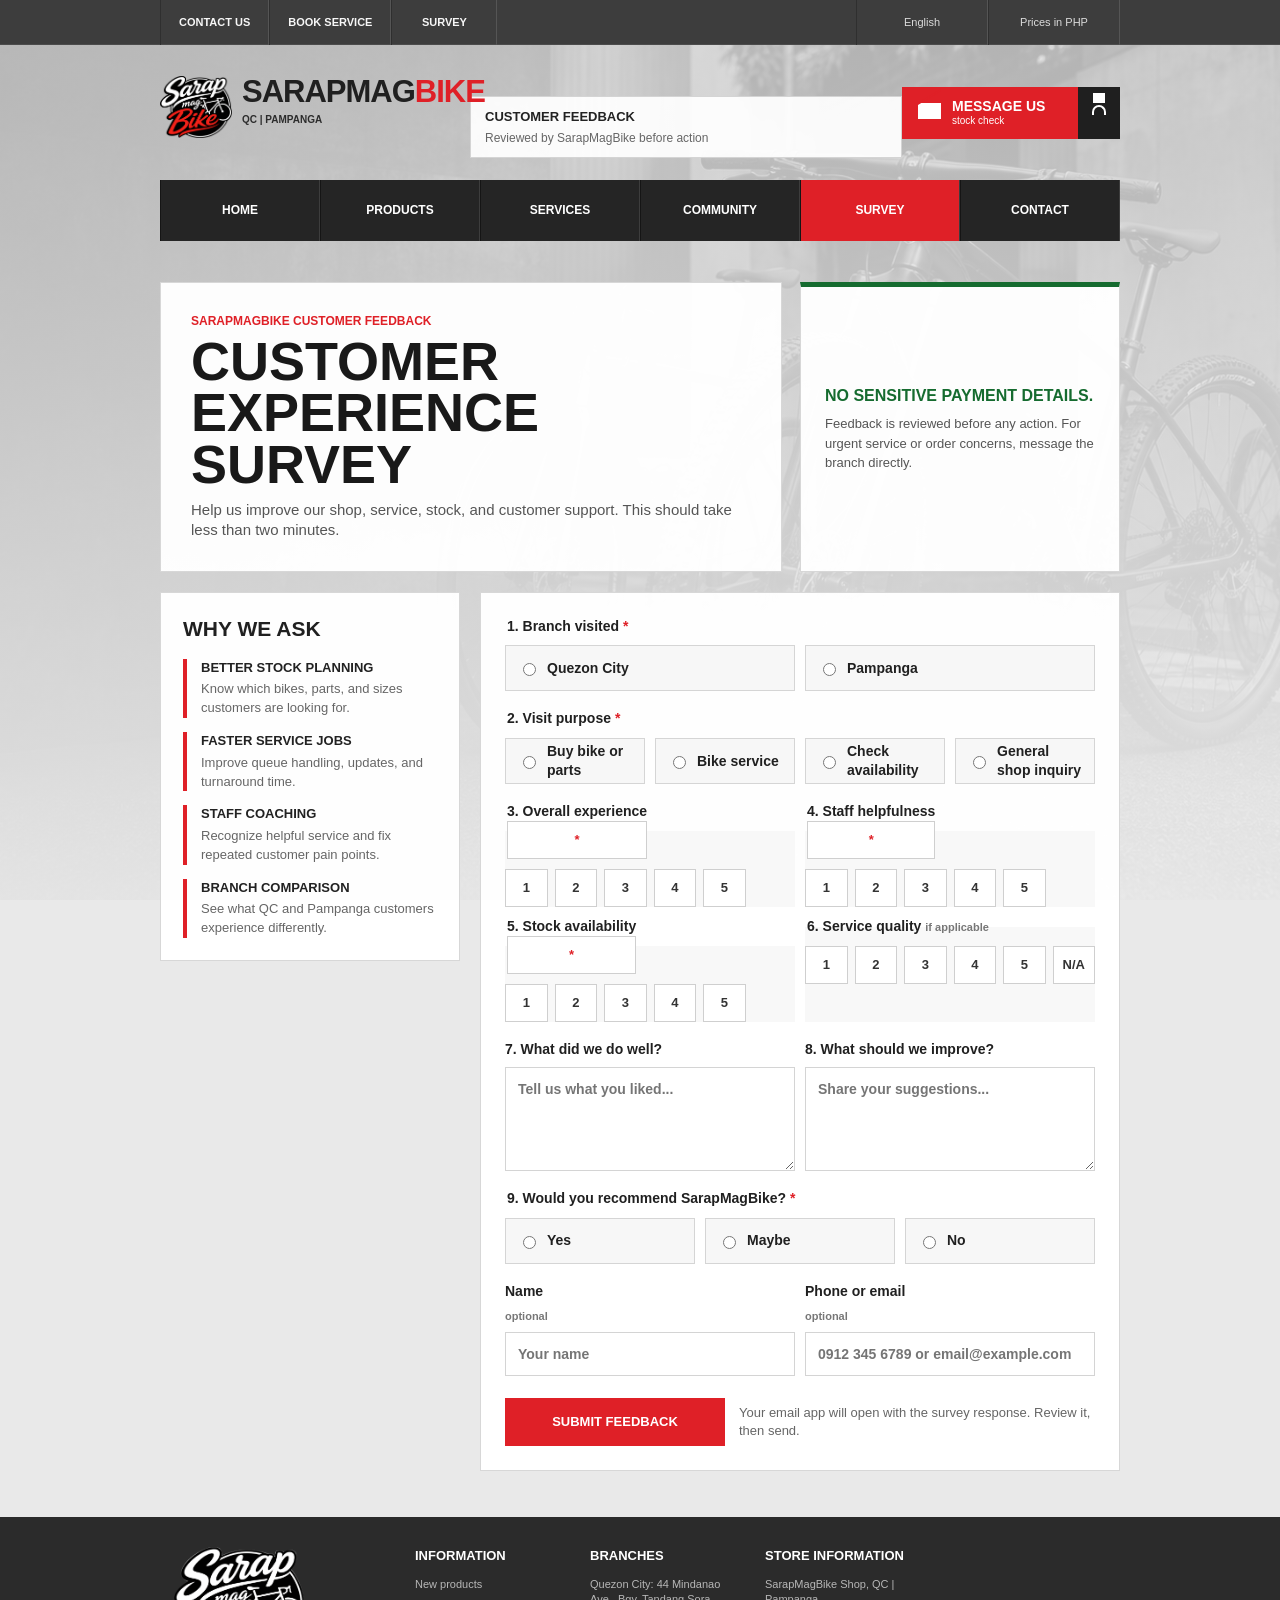
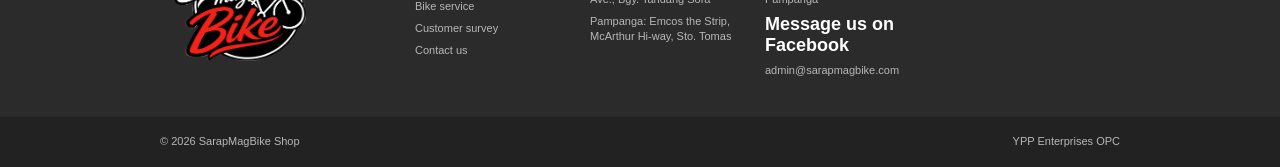
<file: survey.html>
<!doctype html>
<html lang="en">
  <head>
    <meta charset="utf-8">
    <meta name="viewport" content="width=device-width, initial-scale=1">
    <meta
      name="description"
      content="Share feedback with SarapMagBike Shop about your branch visit, bike service, stock availability, and customer experience."
    >
    <title>Customer Survey | SarapMagBike Shop</title>
    <link rel="icon" href="assets/sarapmagbike-logo.png">
    <link rel="stylesheet" href="styles.css?v=20260704-survey">
  </head>
  <body class="survey-page">
    <div class="page-bg"></div>

    <header class="topbar">
      <div class="wrap topbar-inner">
        <nav aria-label="Utility navigation">
          <a href="index.html#contact">Contact Us</a>
          <a href="services.html">Book Service</a>
          <a href="survey.html" aria-current="page">Survey</a>
        </nav>
        <div class="topbar-options">
          <span>English</span>
          <span>Prices in PHP</span>
        </div>
      </div>
    </header>

    <div class="wrap header-main">
      <a class="logo" href="index.html" aria-label="SarapMagBike Shop home">
        <img src="assets/sarapmagbike-logo.png" alt="SarapMagBike Shop logo">
        <span class="logo-word">SARAPMAG<span>BIKE</span></span>
        <span class="logo-tag">QC | PAMPANGA</span>
      </a>
      <div class="survey-header-note">
        <strong>Customer feedback</strong>
        <span>Reviewed by SarapMagBike before action</span>
      </div>
      <a class="cart-box" href="https://www.facebook.com/sarapmagbikeshop" target="_blank" rel="noreferrer" aria-label="Message SarapMagBike">
        <strong>Message Us</strong>
        <span>stock check</span>
      </a>
      <div class="lock-box" aria-hidden="true">Lock</div>
    </div>

    <nav class="wrap main-nav" aria-label="Website navigation">
      <a href="index.html">Home</a>
      <a href="index.html#products">Products</a>
      <a href="services.html">Services</a>
      <a href="index.html#community">Community</a>
      <a href="survey.html" class="active" aria-current="page">Survey</a>
      <a href="index.html#contact">Contact</a>
    </nav>

    <main class="wrap content survey-content">
      <section class="survey-hero" aria-labelledby="survey-title">
        <div>
          <p class="section-eyebrow">SarapMagBike customer feedback</p>
          <h1 id="survey-title">Customer Experience Survey</h1>
          <p>
            Help us improve our shop, service, stock, and customer support. This should take less than two minutes.
          </p>
        </div>
        <aside>
          <strong>No sensitive payment details.</strong>
          <span>Feedback is reviewed before any action. For urgent service or order concerns, message the branch directly.</span>
        </aside>
      </section>

      <section class="survey-layout" aria-label="Customer survey form">
        <aside class="survey-goals">
          <h2>Why we ask</h2>
          <ul>
            <li><strong>Better stock planning</strong><span>Know which bikes, parts, and sizes customers are looking for.</span></li>
            <li><strong>Faster service jobs</strong><span>Improve queue handling, updates, and turnaround time.</span></li>
            <li><strong>Staff coaching</strong><span>Recognize helpful service and fix repeated customer pain points.</span></li>
            <li><strong>Branch comparison</strong><span>See what QC and Pampanga customers experience differently.</span></li>
          </ul>
        </aside>

        <form class="survey-form" data-survey-form>
          <input class="website-field" type="text" name="website" autocomplete="off" tabindex="-1" aria-hidden="true">

          <fieldset>
            <legend>1. Branch visited <span>*</span></legend>
            <div class="survey-choice-grid two">
              <label><input type="radio" name="branch" value="Quezon City" required> Quezon City</label>
              <label><input type="radio" name="branch" value="Pampanga"> Pampanga</label>
            </div>
          </fieldset>

          <fieldset>
            <legend>2. Visit purpose <span>*</span></legend>
            <div class="survey-choice-grid">
              <label><input type="radio" name="purpose" value="Buy bike or parts" required> Buy bike or parts</label>
              <label><input type="radio" name="purpose" value="Bike service"> Bike service</label>
              <label><input type="radio" name="purpose" value="Check availability"> Check availability</label>
              <label><input type="radio" name="purpose" value="General shop inquiry"> General shop inquiry</label>
            </div>
          </fieldset>

          <div class="survey-rating-grid">
            <fieldset class="survey-rating">
              <legend>3. Overall experience <span>*</span></legend>
              <div aria-label="Overall experience rating from 1 to 5">
                <label><input type="radio" name="overall" value="1" required><span>1</span></label>
                <label><input type="radio" name="overall" value="2"><span>2</span></label>
                <label><input type="radio" name="overall" value="3"><span>3</span></label>
                <label><input type="radio" name="overall" value="4"><span>4</span></label>
                <label><input type="radio" name="overall" value="5"><span>5</span></label>
              </div>
            </fieldset>

            <fieldset class="survey-rating">
              <legend>4. Staff helpfulness <span>*</span></legend>
              <div aria-label="Staff helpfulness rating from 1 to 5">
                <label><input type="radio" name="staff" value="1" required><span>1</span></label>
                <label><input type="radio" name="staff" value="2"><span>2</span></label>
                <label><input type="radio" name="staff" value="3"><span>3</span></label>
                <label><input type="radio" name="staff" value="4"><span>4</span></label>
                <label><input type="radio" name="staff" value="5"><span>5</span></label>
              </div>
            </fieldset>

            <fieldset class="survey-rating">
              <legend>5. Stock availability <span>*</span></legend>
              <div aria-label="Stock availability rating from 1 to 5">
                <label><input type="radio" name="stock" value="1" required><span>1</span></label>
                <label><input type="radio" name="stock" value="2"><span>2</span></label>
                <label><input type="radio" name="stock" value="3"><span>3</span></label>
                <label><input type="radio" name="stock" value="4"><span>4</span></label>
                <label><input type="radio" name="stock" value="5"><span>5</span></label>
              </div>
            </fieldset>

            <fieldset class="survey-rating">
              <legend>6. Service quality <small>if applicable</small></legend>
              <div aria-label="Service quality rating from 1 to 5">
                <label><input type="radio" name="service" value="1"><span>1</span></label>
                <label><input type="radio" name="service" value="2"><span>2</span></label>
                <label><input type="radio" name="service" value="3"><span>3</span></label>
                <label><input type="radio" name="service" value="4"><span>4</span></label>
                <label><input type="radio" name="service" value="5"><span>5</span></label>
                <label><input type="radio" name="service" value="Not applicable"><span>N/A</span></label>
              </div>
            </fieldset>
          </div>

          <div class="survey-text-grid">
            <label>
              7. What did we do well?
              <textarea name="well" rows="4" maxlength="500" placeholder="Tell us what you liked..."></textarea>
            </label>
            <label>
              8. What should we improve?
              <textarea name="improve" rows="4" maxlength="500" placeholder="Share your suggestions..."></textarea>
            </label>
          </div>

          <fieldset>
            <legend>9. Would you recommend SarapMagBike? <span>*</span></legend>
            <div class="survey-choice-grid three">
              <label><input type="radio" name="recommend" value="Yes" required> Yes</label>
              <label><input type="radio" name="recommend" value="Maybe"> Maybe</label>
              <label><input type="radio" name="recommend" value="No"> No</label>
            </div>
          </fieldset>

          <div class="survey-contact-grid">
            <label>
              Name <small>optional</small>
              <input type="text" name="customerName" autocomplete="name" maxlength="80" placeholder="Your name">
            </label>
            <label>
              Phone or email <small>optional</small>
              <input type="text" name="contact" autocomplete="email" maxlength="120" placeholder="0912 345 6789 or email@example.com">
            </label>
          </div>

          <div class="survey-submit-row">
            <button type="submit">Submit Feedback</button>
            <p data-survey-message role="status">Your email app will open with the survey response. Review it, then send.</p>
          </div>
        </form>
      </section>
    </main>

    <footer id="footer" class="footer">
      <div class="wrap footer-main">
        <div class="footer-logo">
          <img src="assets/sarapmagbike-logo.png" alt="SarapMagBike Shop logo">
        </div>
        <div>
          <h2>Information</h2>
          <a href="index.html#products">New products</a>
          <a href="services.html">Bike service</a>
          <a href="survey.html">Customer survey</a>
          <a href="index.html#contact">Contact us</a>
        </div>
        <div>
          <h2>Branches</h2>
          <p>Quezon City: 44 Mindanao Ave., Bgy. Tandang Sora</p>
          <p>Pampanga: Emcos the Strip, McArthur Hi-way, Sto. Tomas</p>
        </div>
        <div id="contact">
          <h2>Store Information</h2>
          <p>SarapMagBike Shop, QC | Pampanga</p>
          <strong>Message us on Facebook</strong>
          <a href="mailto:admin@sarapmagbike.com">admin@sarapmagbike.com</a>
        </div>
      </div>
      <div class="footer-bottom">
        <div class="wrap">
          <span>&copy; <span id="year"></span> SarapMagBike Shop</span>
          <span>YPP Enterprises OPC</span>
        </div>
      </div>
    </footer>

    <script>
      const year = document.querySelector("#year");
      if (year) {
        year.textContent = new Date().getFullYear();
      }

      const surveyForm = document.querySelector("[data-survey-form]");
      const surveyMessage = document.querySelector("[data-survey-message]");

      function getSurveyValue(formData, name, fallback = "Not answered") {
        const value = String(formData.get(name) || "").trim();
        return value || fallback;
      }

      if (surveyForm) {
        surveyForm.addEventListener("submit", (event) => {
          event.preventDefault();

          if (!surveyForm.reportValidity()) {
            return;
          }

          const formData = new FormData(surveyForm);
          if (getSurveyValue(formData, "website", "")) {
            return;
          }

          const lines = [
            "SarapMagBike Customer Experience Survey",
            "",
            `Branch visited: ${getSurveyValue(formData, "branch")}`,
            `Visit purpose: ${getSurveyValue(formData, "purpose")}`,
            `Overall experience: ${getSurveyValue(formData, "overall")}/5`,
            `Staff helpfulness: ${getSurveyValue(formData, "staff")}/5`,
            `Stock availability: ${getSurveyValue(formData, "stock")}/5`,
            `Service quality: ${getSurveyValue(formData, "service", "Not applicable")}`,
            `Would recommend: ${getSurveyValue(formData, "recommend")}`,
            "",
            "What did we do well?",
            getSurveyValue(formData, "well", "No comment"),
            "",
            "What should we improve?",
            getSurveyValue(formData, "improve", "No comment"),
            "",
            `Name: ${getSurveyValue(formData, "customerName", "Not provided")}`,
            `Contact: ${getSurveyValue(formData, "contact", "Not provided")}`
          ];

          const subject = encodeURIComponent("SarapMagBike Customer Survey Feedback");
          const body = encodeURIComponent(lines.join("\n"));
          window.location.href = `mailto:admin@sarapmagbike.com?subject=${subject}&body=${body}`;

          if (surveyMessage) {
            surveyMessage.textContent = "Email draft opened. Review the survey response, then send it to SarapMagBike.";
            surveyMessage.className = "is-success";
          }
        });
      }
    </script>
  </body>
</html>
</file>
<file: styles.css>
:root {
  color-scheme: light;
  --red: #df2027;
  --red-dark: #b9181e;
  --dark: #2b2b2b;
  --darker: #202020;
  --black: #111111;
  --white: #ffffff;
  --paper: #eeeeee;
  --line: #d7d7d7;
  --muted: #727272;
  --blue: #55c8e8;
}

* {
  box-sizing: border-box;
}

html {
  scroll-behavior: smooth;
}

body {
  margin: 0;
  color: #222222;
  background: #e9e9e9;
  font-family: Arial, Helvetica, sans-serif;
  font-size: 12px;
  line-height: 1.35;
}

body.is-catalog-mode {
  background: #f4f4f4;
}

body.is-profile-mode {
  background: #f3f3f3;
}

body.is-profile-mode .header-main,
body.is-profile-mode .main-nav,
body.is-profile-mode .content > section:not(.customer-profile-view),
body.is-profile-mode .footer {
  display: none;
}

body.is-community-mode {
  background: #f4f4f4;
}

body.is-community-mode .content {
  padding-top: 0;
}

body.is-community-mode .content > section:not(.community-section) {
  display: none;
}

body::before {
  position: fixed;
  inset: 0;
  z-index: -2;
  content: "";
  background:
    linear-gradient(rgba(232, 232, 232, 0.76), rgba(239, 239, 239, 0.94)),
    url("assets/hero-bikes.png") center top / cover no-repeat;
  filter: grayscale(1);
}

a {
  color: inherit;
  text-decoration: none;
}

img {
  display: block;
  max-width: 100%;
}

h1,
h2,
h3,
p {
  margin-top: 0;
}

.wrap {
  width: 960px;
  max-width: calc(100vw - 32px);
  margin: 0 auto;
}

.topbar {
  height: 45px;
  color: #f7f7f7;
  background: #3d3d3d;
  border-bottom: 1px solid rgba(255, 255, 255, 0.08);
  text-transform: uppercase;
  font-size: 11px;
  font-weight: 700;
}

.topbar-inner {
  display: flex;
  justify-content: space-between;
  height: 45px;
}

.topbar nav,
.topbar-options {
  display: flex;
}

.topbar a,
.topbar-options span {
  display: grid;
  place-items: center;
  min-width: 106px;
  padding: 0 18px;
  border-left: 1px solid #2f2f2f;
  border-right: 1px solid #555555;
}

.topbar-options span {
  min-width: 132px;
  color: #dcdcdc;
  text-transform: none;
  font-weight: 500;
}

.customer-login,
.customer-session {
  display: flex;
  align-items: center;
  gap: 6px;
  padding-left: 8px;
  border-right: 1px solid #555555;
}

.customer-login label {
  display: block;
}

.customer-login label span {
  position: absolute;
  width: 1px;
  height: 1px;
  overflow: hidden;
  clip: rect(0, 0, 0, 0);
}

.customer-login input {
  width: 92px;
  height: 27px;
  padding: 0 8px;
  border: 1px solid #2f2f2f;
  color: #202020;
  background: #ffffff;
  font-size: 11px;
}

.customer-login button,
.customer-session button {
  height: 27px;
  padding: 0 10px;
  border: 0;
  color: #ffffff;
  background: var(--red);
  font-size: 10px;
  font-weight: 800;
  text-transform: uppercase;
  cursor: pointer;
}

.customer-login button[type="button"],
.customer-session button {
  background: #242424;
  border: 1px solid #5c5c5c;
}

.customer-session {
  position: relative;
  color: #ffffff;
  text-transform: none;
}

.account-avatar-button {
  display: grid;
  place-items: center;
  width: 38px;
  height: 38px;
  padding: 0;
  border: 2px solid #6f6f6f;
  border-radius: 50%;
  background: #202020;
  cursor: pointer;
  overflow: hidden;
}

.account-avatar-button:hover,
.account-avatar-button:focus-visible {
  border-color: var(--red);
}

.account-avatar-button span,
.account-menu-header > span {
  display: grid;
  place-items: center;
  min-width: 0;
  padding: 0;
  border: 0;
  border-radius: 50%;
  color: #ffffff;
  background: var(--red);
  font-weight: 900;
  text-transform: uppercase;
  overflow: hidden;
}

.account-avatar-button span {
  width: 100%;
  height: 100%;
  font-size: 12px;
}

.account-avatar-button img,
.account-menu-header img {
  width: 100%;
  height: 100%;
  object-fit: cover;
}

.account-menu {
  position: absolute;
  top: calc(100% + 8px);
  right: 0;
  z-index: 30;
  width: min(300px, calc(100vw - 24px));
  padding: 14px;
  color: #222222;
  background: #ffffff;
  border: 1px solid #cfcfcf;
  box-shadow: 0 14px 30px rgba(0, 0, 0, 0.22);
  text-transform: none;
}

.account-menu-header {
  display: grid;
  grid-template-columns: 52px 1fr;
  gap: 12px;
  align-items: center;
  padding-bottom: 12px;
  border-bottom: 1px solid #eeeeee;
}

.account-menu-header > span {
  width: 52px;
  height: 52px;
  font-size: 15px;
}

.account-menu-header strong,
.account-menu-header p,
.account-menu dd,
.account-menu dt {
  margin: 0;
}

.account-menu-header strong {
  display: block;
  color: #111111;
  font-size: 14px;
  font-weight: 900;
}

.account-menu-header p {
  margin-top: 3px;
  color: #666666;
  font-size: 12px;
  overflow-wrap: anywhere;
}

.account-menu dl {
  display: grid;
  gap: 8px;
  margin: 12px 0;
}

.account-menu dl > div {
  display: grid;
  grid-template-columns: 82px 1fr;
  gap: 8px;
}

.account-menu dt {
  color: #777777;
  font-size: 10px;
  font-weight: 900;
  text-transform: uppercase;
}

.account-menu dd {
  color: #222222;
  font-size: 12px;
  font-weight: 800;
  overflow-wrap: anywhere;
}

.account-menu-actions {
  display: grid;
  grid-template-columns: 1fr 1fr;
  gap: 8px;
}

.account-menu-actions button {
  width: 100%;
}

.website-field {
  position: absolute !important;
  left: -9999px !important;
  width: 1px !important;
  height: 1px !important;
  opacity: 0 !important;
}

.header-main {
  position: relative;
  display: grid;
  grid-template-columns: 310px 1fr 176px 42px;
  align-items: start;
  gap: 0;
  min-height: 135px;
  padding-top: 21px;
}

.logo {
  position: relative;
  display: block;
  width: 300px;
  height: 96px;
  padding: 0 0 0 82px;
}

.logo img {
  position: absolute;
  left: 0;
  top: 5px;
  width: 72px;
  height: 72px;
  object-fit: contain;
}

.logo-word {
  display: block;
  padding-top: 12px;
  color: #202020;
  font-size: 31px;
  line-height: 0.9;
  font-weight: 900;
  letter-spacing: -1px;
  text-transform: uppercase;
}

.logo-word span {
  color: var(--red);
}

.logo-tag {
  display: block;
  margin-top: 7px;
  color: #2c2c2c;
  font-size: 10px;
  font-weight: 900;
  text-transform: uppercase;
}

.search-form {
  display: flex;
  width: 304px;
  margin: 30px 0 0 auto;
  border: 1px solid #cfcfcf;
  background: var(--white);
}

.search-form input {
  width: 100%;
  min-width: 0;
  height: 38px;
  padding: 0 14px;
  border: 0;
  color: #777777;
  font-size: 12px;
}

.search-form button {
  width: 52px;
  height: 38px;
  overflow: hidden;
  color: transparent;
  border: 0;
  background: var(--red);
  position: relative;
}

.search-form button::before {
  position: absolute;
  top: 11px;
  left: 17px;
  width: 12px;
  height: 12px;
  border: 3px solid var(--white);
  border-radius: 50%;
  content: "";
}

.search-form button::after {
  position: absolute;
  top: 25px;
  left: 30px;
  width: 9px;
  height: 3px;
  content: "";
  background: var(--white);
  transform: rotate(45deg);
}

.cart-box {
  display: flex;
  align-items: center;
  flex-direction: column;
  align-items: flex-start;
  justify-content: center;
  gap: 1px;
  height: 52px;
  margin-top: 21px;
  padding: 0 14px 0 50px;
  color: var(--white);
  background: var(--red);
  position: relative;
  text-transform: uppercase;
}

.cart-box::before {
  position: absolute;
  left: 16px;
  top: 16px;
  width: 23px;
  height: 16px;
  content: "";
  background: var(--white);
  clip-path: polygon(0 0, 100% 0, 100% 100%, 0 100%);
}

.cart-box::after {
  position: absolute;
  left: 16px;
  top: 16px;
  width: 23px;
  height: 16px;
  content: "";
  background: transparent;
  border-top: 2px solid var(--red);
  transform: skewY(-32deg);
  transform-origin: top left;
  box-shadow: none;
}

.cart-box strong {
  font-size: 14px;
  line-height: 1;
}

.cart-box span {
  font-size: 10px;
  text-transform: none;
}

.lock-box {
  display: grid;
  place-items: center;
  width: 42px;
  height: 52px;
  margin-top: 21px;
  overflow: hidden;
  color: transparent;
  background: #1f1f1f;
  position: relative;
}

.lock-box::before {
  width: 12px;
  height: 10px;
  content: "";
  background: var(--white);
}

.lock-box::after {
  position: absolute;
  top: 18px;
  width: 10px;
  height: 8px;
  border: 2px solid var(--white);
  border-bottom: 0;
  border-radius: 8px 8px 0 0;
  content: "";
}

.main-nav {
  display: grid;
  grid-template-columns: repeat(auto-fit, minmax(118px, 1fr));
  height: 61px;
  margin-top: 0;
  background: #252525;
}

.main-nav a {
  display: grid;
  place-items: center;
  color: var(--white);
  border-left: 1px solid #151515;
  border-right: 1px solid #3d3d3d;
  font-size: 12px;
  font-weight: 800;
  text-transform: uppercase;
}

.main-nav a:hover,
.main-nav a:focus-visible,
.main-nav a.active {
  background: var(--red);
}

body.is-catalog-mode .main-nav {
  background: rgba(255, 255, 255, 0.92);
  border-top: 1px solid #dddddd;
  border-bottom: 1px solid #dddddd;
}

body.is-catalog-mode .main-nav a {
  min-height: 61px;
  color: #111111;
  border-color: #eeeeee;
}

body.is-catalog-mode .main-nav a.active {
  color: var(--white);
  background: var(--red);
  border-color: var(--red);
  box-shadow: inset 0 -5px 0 #111111;
}

body.is-community-mode .main-nav {
  background: rgba(255, 255, 255, 0.95);
  border-top: 1px solid #dddddd;
  border-bottom: 1px solid #dddddd;
}

body.is-community-mode .main-nav a {
  min-height: 61px;
  color: #111111;
  border-color: #eeeeee;
}

body.is-community-mode .main-nav a.active {
  color: var(--white);
  background: var(--red);
  border-color: var(--red);
  box-shadow: inset 0 -5px 0 #111111;
}

.content {
  padding-top: 41px;
}

body.is-catalog-mode .content {
  padding-top: 0;
}

.survey-page .header-main {
  grid-template-columns: 310px 1fr 176px 42px;
}

.survey-header-note {
  align-self: start;
  display: grid;
  gap: 4px;
  margin-top: 30px;
  padding: 11px 14px;
  color: #222222;
  background: rgba(255, 255, 255, 0.92);
  border: 1px solid #d4d4d4;
}

.survey-header-note strong {
  font-size: 13px;
  font-weight: 900;
  text-transform: uppercase;
}

.survey-header-note span {
  color: #666666;
  font-size: 12px;
}

.survey-content {
  padding-bottom: 46px;
}

.survey-hero {
  display: grid;
  grid-template-columns: minmax(0, 1fr) 320px;
  gap: 18px;
  align-items: stretch;
  margin-bottom: 20px;
}

.survey-hero > div,
.survey-hero > aside,
.survey-goals,
.survey-form {
  background: rgba(255, 255, 255, 0.96);
  border: 1px solid #d7d7d7;
}

.survey-hero > div {
  padding: 30px;
}

.survey-hero h1 {
  margin-bottom: 10px;
  color: #191919;
  font-size: clamp(34px, 5vw, 54px);
  line-height: 0.95;
  text-transform: uppercase;
}

.survey-hero p:not(.section-eyebrow) {
  max-width: 620px;
  margin-bottom: 0;
  color: #555555;
  font-size: 15px;
}

.survey-hero > aside {
  display: grid;
  align-content: center;
  gap: 8px;
  padding: 24px;
  border-top: 5px solid #156b2f;
}

.survey-hero > aside strong {
  color: #156b2f;
  font-size: 16px;
  font-weight: 900;
  text-transform: uppercase;
}

.survey-hero > aside span {
  color: #555555;
  font-size: 13px;
  line-height: 1.5;
}

.survey-layout {
  display: grid;
  grid-template-columns: 300px minmax(0, 1fr);
  gap: 20px;
  align-items: start;
}

.survey-goals {
  position: sticky;
  top: 16px;
  padding: 22px;
}

.survey-goals h2 {
  margin-bottom: 16px;
  color: #202020;
  font-size: 21px;
  text-transform: uppercase;
}

.survey-goals ul {
  display: grid;
  gap: 14px;
  margin: 0;
  padding: 0;
  list-style: none;
}

.survey-goals li {
  display: grid;
  gap: 4px;
  padding-left: 14px;
  border-left: 4px solid var(--red);
}

.survey-goals strong {
  color: #222222;
  font-size: 13px;
  font-weight: 900;
  text-transform: uppercase;
}

.survey-goals span {
  color: #666666;
  font-size: 13px;
  line-height: 1.45;
}

.survey-form {
  display: grid;
  gap: 18px;
  padding: 24px;
}

.survey-form fieldset {
  min-width: 0;
  margin: 0;
  padding: 0;
  border: 0;
}

.survey-form legend,
.survey-form label {
  color: #202020;
  font-size: 14px;
  font-weight: 900;
}

.survey-form legend {
  margin-bottom: 10px;
}

.survey-form legend span {
  color: var(--red);
}

.survey-form small {
  color: #777777;
  font-size: 11px;
  font-weight: 800;
  text-transform: none;
}

.survey-choice-grid,
.survey-contact-grid,
.survey-text-grid,
.survey-rating-grid {
  display: grid;
  gap: 10px;
}

.survey-choice-grid {
  grid-template-columns: repeat(4, minmax(0, 1fr));
}

.survey-choice-grid.two {
  grid-template-columns: repeat(2, minmax(0, 1fr));
}

.survey-choice-grid.three {
  grid-template-columns: repeat(3, minmax(0, 1fr));
}

.survey-choice-grid label {
  display: flex;
  align-items: center;
  gap: 8px;
  min-height: 46px;
  padding: 0 12px;
  background: #f7f7f7;
  border: 1px solid #d5d5d5;
  cursor: pointer;
}

.survey-choice-grid label:has(input:checked) {
  color: #ffffff;
  background: var(--red);
  border-color: var(--red);
}

.survey-rating-grid {
  grid-template-columns: repeat(2, minmax(0, 1fr));
}

.survey-rating {
  padding: 14px;
  background: #f8f8f8;
  border: 1px solid #dddddd;
}

.survey-rating div {
  display: grid;
  grid-template-columns: repeat(6, minmax(0, 1fr));
  gap: 7px;
}

.survey-rating label {
  display: block;
}

.survey-rating input {
  position: absolute;
  opacity: 0;
}

.survey-rating span {
  display: grid;
  place-items: center;
  min-height: 38px;
  color: #333333;
  background: #ffffff;
  border: 1px solid #cfcfcf;
  font-size: 13px;
  font-weight: 900;
  cursor: pointer;
}

.survey-rating input:focus-visible + span {
  outline: 3px solid rgba(223, 32, 39, 0.28);
}

.survey-rating input:checked + span {
  color: #ffffff;
  background: var(--red);
  border-color: var(--red);
}

.survey-text-grid {
  grid-template-columns: repeat(2, minmax(0, 1fr));
}

.survey-text-grid label,
.survey-contact-grid label {
  display: grid;
  gap: 8px;
}

.survey-text-grid textarea,
.survey-contact-grid input {
  width: 100%;
  border: 1px solid #d4d4d4;
  color: #222222;
  background: #ffffff;
  font: inherit;
}

.survey-text-grid textarea {
  min-height: 104px;
  resize: vertical;
  padding: 12px;
}

.survey-contact-grid {
  grid-template-columns: repeat(2, minmax(0, 1fr));
}

.survey-contact-grid input {
  height: 44px;
  padding: 0 12px;
}

.survey-submit-row {
  display: grid;
  grid-template-columns: 220px minmax(0, 1fr);
  gap: 14px;
  align-items: center;
  padding-top: 4px;
}

.survey-submit-row button {
  min-height: 48px;
  border: 0;
  color: #ffffff;
  background: var(--red);
  font-size: 13px;
  font-weight: 900;
  text-transform: uppercase;
  cursor: pointer;
}

.survey-submit-row button:hover,
.survey-submit-row button:focus-visible {
  background: var(--red-dark);
}

.survey-submit-row p {
  margin: 0;
  color: #666666;
  font-size: 13px;
}

.survey-submit-row p.is-success {
  color: #156b2f;
  font-weight: 800;
}

.hero-slider {
  position: relative;
  height: 379px;
  background: var(--white);
  overflow: hidden;
}

.hero-message {
  position: absolute;
  left: 24px;
  bottom: 28px;
  width: 355px;
  padding: 18px 20px;
  color: var(--white);
  background: rgba(0, 0, 0, 0.72);
}

.hero-message p {
  margin-bottom: 5px;
  color: #d9d9d9;
  font-size: 12px;
  font-weight: 800;
  text-transform: uppercase;
}

.hero-message h1 {
  margin-bottom: 8px;
  font-size: 28px;
  line-height: 0.98;
  text-transform: uppercase;
}

.hero-message span {
  display: block;
  margin-bottom: 12px;
  color: #eeeeee;
  font-size: 12px;
}

.hero-message a {
  display: inline-flex;
  align-items: center;
  justify-content: center;
  height: 30px;
  padding: 0 10px;
  color: var(--white);
  background: var(--red);
  font-size: 12px;
  font-weight: 800;
  text-transform: uppercase;
}

.slide-image {
  height: 100%;
  background:
    linear-gradient(90deg, rgba(0, 0, 0, 0.06), transparent 34%),
    url("assets/hero-bikes.png") center right / cover no-repeat;
}

.slide-pages {
  position: absolute;
  right: 0;
  bottom: 0;
  display: flex;
}

.slide-pages span {
  display: grid;
  place-items: center;
  width: 34px;
  height: 34px;
  color: var(--white);
  background: #252525;
  border-left: 1px solid #3f3f3f;
  font-size: 16px;
  font-weight: 700;
}

.slide-pages .active {
  background: var(--red);
}

.feature-tiles {
  display: grid;
  grid-template-columns: repeat(3, 1fr);
  gap: 22px;
  margin-top: 21px;
}

.feature-card {
  cursor: pointer;
  min-height: 248px;
  padding: 86px 15px 15px;
  color: var(--white);
  background-color: #222222;
  background-image:
    linear-gradient(180deg, rgba(0, 0, 0, 0.02), rgba(0, 0, 0, 0.8) 55%),
    url("assets/product-bikes.png");
  background-repeat: no-repeat;
  background-size: auto, 200% 200%;
}

.feature-card:hover,
.feature-card:focus-visible {
  outline: 3px solid rgba(223, 32, 39, 0.86);
  outline-offset: -3px;
}

.feature-card h2 {
  margin-bottom: 8px;
  font-size: 31px;
  line-height: 0.85;
  text-transform: uppercase;
}

.feature-card h2 span {
  display: block;
  font-size: 23px;
}

.feature-card p {
  min-height: 54px;
  color: #d6d6d6;
  font-size: 11px;
}

.feature-card a,
.product-card a,
.sale-banner a {
  display: inline-flex;
  align-items: center;
  justify-content: center;
  height: 30px;
  padding: 0 10px;
  color: var(--white);
  background: var(--red);
  font-size: 13px;
  font-weight: 800;
  text-transform: uppercase;
}

.feature-card a:hover,
.product-card a:hover,
.sale-banner a:hover,
.feature-card a:focus-visible,
.product-card a:focus-visible,
.sale-banner a:focus-visible {
  background: var(--red-dark);
}

.feature-bike {
  background-position: right top;
}

.feature-parts {
  background-position: left top;
}

.feature-clothing {
  background-position: left bottom;
}

.feature-helmets {
  background-position: right bottom;
}

.feature-tires {
  background-position: center top;
}

.feature-services {
  background-position: center bottom;
}

.product-section {
  padding-top: 31px;
}

body.is-catalog-mode .product-section {
  padding-top: 12px;
}

.service-menu-section {
  margin-top: 31px;
  scroll-margin-top: 16px;
}

.service-menu-hero {
  display: grid;
  grid-template-columns: minmax(0, 1.15fr) minmax(260px, 0.85fr);
  min-height: 260px;
  background: #ffffff;
  border: 1px solid var(--line);
}

.service-menu-hero > div:first-child {
  padding: 28px 28px 26px;
}

.section-eyebrow {
  margin-bottom: 7px;
  color: var(--red);
  font-size: 12px;
  font-weight: 900;
  text-transform: uppercase;
}

.service-menu-hero h1,
.service-menu-hero h2 {
  margin-bottom: 10px;
  color: #171717;
  font-size: 34px;
  line-height: 0.98;
  text-transform: uppercase;
}

.service-menu-hero p {
  max-width: 520px;
  margin-bottom: 17px;
  color: #555555;
  font-size: 13px;
}

.service-actions {
  display: flex;
  flex-wrap: wrap;
  gap: 10px;
}

.service-actions a,
.service-card a {
  display: inline-flex;
  align-items: center;
  justify-content: center;
  min-height: 32px;
  padding: 0 12px;
  color: #ffffff;
  background: var(--red);
  font-size: 11px;
  font-weight: 900;
  text-transform: uppercase;
}

.service-actions a + a {
  background: #252525;
}

.service-actions a:hover,
.service-actions a:focus-visible,
.service-card a:hover,
.service-card a:focus-visible {
  background: var(--red-dark);
}

.service-actions a + a:hover,
.service-actions a + a:focus-visible {
  background: #111111;
}

.service-hero-panel {
  min-height: 260px;
  background:
    linear-gradient(90deg, rgba(0, 0, 0, 0.1), rgba(0, 0, 0, 0.02)),
    url("assets/workshop-service.png") center / cover no-repeat;
}

.service-category-chips {
  display: flex;
  flex-wrap: wrap;
  gap: 9px;
  margin: 14px 0;
}

.service-category-chips a,
.service-category-chips button {
  display: inline-flex;
  align-items: center;
  min-height: 34px;
  padding: 0 13px;
  color: #171717;
  background: rgba(255, 255, 255, 0.95);
  border: 1px solid #d0d0d0;
  font-family: inherit;
  font-size: 11px;
  font-weight: 900;
  text-transform: uppercase;
  cursor: pointer;
}

.service-category-chips a.active,
.service-category-chips button.active,
.service-category-chips a:hover,
.service-category-chips a:focus-visible,
.service-category-chips button:hover,
.service-category-chips button:focus-visible {
  color: #ffffff;
  background: var(--red);
  border-color: var(--red);
}

.service-grid {
  display: grid;
  grid-template-columns: repeat(3, 1fr);
  gap: 14px;
}

.service-card {
  display: flex;
  flex-direction: column;
  min-height: 212px;
  padding: 15px;
  background: #ffffff;
  border: 1px solid #e0e0e0;
  box-shadow: 0 4px 16px rgba(0, 0, 0, 0.04);
  scroll-margin-top: 16px;
}

.service-card span {
  margin-bottom: 8px;
  color: var(--red);
  font-size: 10px;
  font-weight: 900;
  letter-spacing: 0;
  text-transform: uppercase;
}

.service-card h2,
.service-card h3 {
  min-height: 38px;
  margin-bottom: 8px;
  color: #1f1f1f;
  font-size: 15px;
  line-height: 1.12;
  text-transform: uppercase;
}

.service-card strong {
  display: block;
  margin-bottom: 8px;
  color: var(--red);
  font-size: 21px;
  line-height: 1.05;
}

.service-card p {
  min-height: 54px;
  margin-bottom: 14px;
  color: #666666;
  font-size: 12px;
}

.service-card a {
  align-self: flex-start;
  margin-top: auto;
}

.service-help-row {
  display: grid;
  grid-template-columns: 1.25fr 0.75fr;
  gap: 14px;
  margin-top: 14px;
}

.service-help-row article {
  padding: 18px;
  background: #ffffff;
  border: 1px solid var(--line);
}

.service-help-row h2,
.service-help-row h3 {
  margin-bottom: 10px;
  color: #171717;
  font-size: 16px;
  text-transform: uppercase;
}

.service-help-row p {
  margin-bottom: 8px;
  color: #555555;
  font-size: 12px;
}

.service-help-row strong {
  color: #1e1e1e;
}

.catalog-panel {
  padding: 0 0 10px;
}

.catalog-panel[hidden],
[hidden] {
  display: none !important;
}

.subcategory-filters button,
.catalog-controls button,
.catalog-controls select {
  font-family: inherit;
}

.catalog-toolbar {
  display: grid;
  grid-template-columns: minmax(0, 1fr) auto;
  gap: 14px 18px;
  align-items: center;
}

.subcategory-filters {
  display: flex;
  flex-wrap: wrap;
  gap: 10px;
}

.subcategory-filters button {
  min-height: 36px;
  padding: 0 18px;
  color: #111111;
  background: rgba(255, 255, 255, 0.92);
  border: 1px solid #cfcfcf;
  border-radius: 999px;
  cursor: pointer;
  font-size: 12px;
  font-weight: 900;
  text-transform: uppercase;
}

.subcategory-filters button.active,
.subcategory-filters button:hover,
.subcategory-filters button:focus-visible {
  color: var(--white);
  background: var(--red);
  border-color: var(--red);
}

.catalog-controls {
  display: flex;
  flex-wrap: wrap;
  gap: 22px;
  align-items: center;
  justify-content: flex-end;
}

.catalog-controls label {
  display: flex;
  align-items: center;
  color: #111111;
  font-size: 12px;
  font-weight: 900;
  text-transform: uppercase;
}

.catalog-controls select {
  min-width: 190px;
  height: 38px;
  margin-left: 8px;
  padding: 0 12px;
  color: #111111;
  background: rgba(255, 255, 255, 0.94);
  border: 1px solid #d0d0d0;
  font-size: 12px;
  font-weight: 700;
  text-transform: uppercase;
}

.product-tabs {
  display: flex;
  align-items: center;
  gap: 15px;
  height: 51px;
  margin-bottom: 10px;
}

.product-tabs button {
  border: 0;
  display: grid;
  place-items: center;
  height: 51px;
  padding: 0 20px;
  color: var(--white);
  background: #6b6b6b;
  font-size: 18px;
  font-weight: 700;
  font-family: inherit;
  text-transform: uppercase;
  cursor: pointer;
}

.product-tabs button:focus-visible {
  outline: 3px solid rgba(237, 28, 36, 0.3);
  outline-offset: 3px;
}

.product-tabs button:hover,
.product-tabs button:focus-visible {
  background: #545454;
}

.product-tabs .active,
.product-tabs .active:hover,
.product-tabs .active:focus-visible {
  background: var(--red);
}

.stock-note {
  margin: 0 0 16px;
  padding: 10px 13px;
  color: #4d4d4d;
  background: #ffffff;
  border-left: 4px solid var(--red);
  font-size: 12px;
  font-weight: 700;
}

.product-grid {
  display: grid;
  grid-template-columns: repeat(4, 1fr);
  gap: 24px 22px;
  overflow: visible;
}

.product-card {
  position: relative;
  display: flex;
  flex-direction: column;
  min-height: 360px;
  padding: 0 15px 17px;
  background: var(--white);
  border: 1px solid #e7e7e7;
  box-shadow: 0 4px 16px rgba(0, 0, 0, 0.06);
  overflow: visible;
  transition: box-shadow 160ms ease, transform 160ms ease;
}

.product-card.has-image-gallery {
  cursor: pointer;
}

.product-card.has-image-gallery:hover,
.product-card.has-image-gallery:focus-within,
.product-card.has-image-gallery.is-gallery-active {
  z-index: 20;
}

.product-card.has-image-gallery:focus-visible {
  outline: 3px solid rgba(223, 32, 39, 0.42);
  outline-offset: 3px;
}

.badge {
  position: absolute;
  top: 8px;
  left: 8px;
  z-index: 1;
  display: grid;
  place-items: center;
  min-width: 39px;
  height: 23px;
  padding: 0 8px;
  color: var(--white);
  background: var(--blue);
  font-size: 11px;
  text-transform: uppercase;
}

.badge.sale {
  right: 8px;
  left: auto;
  background: var(--red);
}

.product-photo {
  height: 184px;
  margin: 0 -15px 14px;
  background-color: var(--white);
  background-image: url("assets/product-bikes.png");
  background-repeat: no-repeat;
  background-size: 200% 200%;
}

.product-saddle,
.product-saddle2 {
  background:
    radial-gradient(circle at 50% 45%, rgba(223, 32, 39, 0.08), transparent 40%),
    linear-gradient(#ffffff, #ffffff);
  position: relative;
}

.product-saddle::before,
.product-saddle2::before {
  position: absolute;
  top: 66px;
  left: 36px;
  width: 112px;
  height: 45px;
  content: "";
  background: var(--red);
  border-radius: 70% 45% 55% 60%;
  transform: rotate(-14deg);
}

.product-saddle2::before {
  background: #d8d8d8;
}

.product-helmet,
.product-helmet2 {
  background-position: right bottom;
}

.product-jacket {
  background:
    linear-gradient(#ffffff, #ffffff);
  position: relative;
}

.product-jacket::before {
  position: absolute;
  top: 32px;
  left: 63px;
  width: 72px;
  height: 122px;
  content: "";
  background: var(--red);
  clip-path: polygon(24% 0, 76% 0, 100% 22%, 86% 100%, 14% 100%, 0 22%);
}

.product-stem,
.product-brake {
  background:
    radial-gradient(circle at 50% 46%, rgba(0, 0, 0, 0.06), transparent 36%),
    linear-gradient(#ffffff, #ffffff);
  position: relative;
}

.product-stem::before {
  position: absolute;
  top: 70px;
  left: 41px;
  width: 122px;
  height: 22px;
  content: "";
  border: 8px solid #111111;
  border-radius: 999px;
  transform: rotate(-8deg);
}

.product-brake::before {
  position: absolute;
  top: 54px;
  left: 66px;
  width: 66px;
  height: 94px;
  content: "";
  border: 12px solid #b8b8b8;
  border-top-width: 20px;
  border-radius: 34px 34px 18px 18px;
  transform: rotate(22deg);
}

.product-wheel {
  background:
    linear-gradient(#ffffff, #ffffff);
  position: relative;
}

.product-wheel::before {
  position: absolute;
  top: 28px;
  left: 42px;
  width: 118px;
  height: 118px;
  content: "";
  border: 7px solid #171717;
  border-radius: 50%;
}

.product-wheel::after {
  position: absolute;
  top: 83px;
  left: 96px;
  width: 11px;
  height: 11px;
  content: "";
  border-radius: 50%;
  background: var(--red);
  box-shadow:
    0 -54px 0 -4px #171717,
    0 54px 0 -4px #171717,
    -54px 0 0 -4px #171717,
    54px 0 0 -4px #171717;
}

.product-api-photo {
  position: relative;
  display: grid;
  place-items: center;
  background:
    radial-gradient(circle at 50% 44%, rgba(223, 32, 39, 0.22), transparent 32%),
    linear-gradient(135deg, #f4f7fb, #dce9f6);
  background-position: center;
  background-size: cover;
}

.product-api-photo::before {
  content: attr(data-initial);
  display: grid;
  place-items: center;
  width: 78px;
  height: 78px;
  color: var(--white);
  background: var(--red);
  border-radius: 50%;
  font-size: 34px;
  font-weight: 900;
}

.product-api-photo.has-image {
  background: #f7f9fb;
  overflow: hidden;
}

.product-api-photo.has-image::before {
  content: none;
}

.product-api-photo.has-image img {
  display: block;
  height: calc(100% - 24px);
  inset: 12px;
  object-fit: contain;
  object-position: center;
  position: absolute;
  width: calc(100% - 24px);
}

.product-card.has-image-gallery .product-photo-primary {
  transition: opacity 180ms ease, filter 180ms ease;
}

.product-card.has-image-gallery.is-gallery-active .product-photo-primary {
  filter: saturate(0.82);
  opacity: 0.25;
}

.product-image-gallery-stack {
  position: absolute;
  top: 14px;
  left: 8px;
  right: 8px;
  height: 292px;
  pointer-events: none;
  z-index: 8;
}

.product-image-gallery-frame {
  position: absolute;
  top: 0;
  left: 8%;
  display: block;
  width: 84%;
  height: 268px;
  padding: 9px;
  object-fit: contain;
  object-position: center;
  background: #ffffff;
  border: 1px solid rgba(17, 17, 17, 0.14);
  box-shadow: 0 12px 26px rgba(0, 0, 0, 0.28);
  opacity: 0;
  transform: translate(var(--gallery-x, 0), var(--gallery-y, 0)) rotate(var(--gallery-rotate, 0deg)) scale(0.88);
  transform-origin: center;
  transition:
    opacity 160ms ease,
    transform 240ms ease,
    filter 240ms ease;
  z-index: var(--gallery-z, 1);
}

.product-card.is-gallery-active .product-image-gallery-frame {
  opacity: 0.92;
  transform: translate(var(--gallery-x, 0), var(--gallery-y, 0)) rotate(var(--gallery-rotate, 0deg)) scale(0.98);
}

.product-card.is-gallery-active .product-image-gallery-frame.is-front {
  filter: saturate(1.04);
  opacity: 1;
  transform: translate(var(--gallery-x, 0), var(--gallery-y, 0)) rotate(var(--gallery-rotate, 0deg)) scale(1.08);
}

@media (prefers-reduced-motion: reduce) {
  .product-card,
  .product-card.has-image-gallery .product-photo-primary,
  .product-image-gallery-frame {
    transition: none;
  }
}

.product-card-state {
  grid-column: 1 / -1;
  min-height: 160px;
  justify-content: center;
}

.product-card.product-card-state h3 {
  font-size: 18px;
}

.product-card.product-card-state p {
  min-height: 0;
  max-width: 560px;
  font-size: 13px;
}

.product-card h3 {
  margin-bottom: 7px;
  font-size: 12px;
  line-height: 1.2;
}

.product-card p {
  min-height: 45px;
  margin-bottom: 8px;
  color: #777777;
  font-size: 11px;
}

.product-card strong {
  display: block;
  min-height: 43px;
  margin-bottom: 11px;
  color: var(--red);
  font-size: 17px;
  line-height: 1.2;
}

.product-card del {
  color: #777777;
  font-size: 13px;
  font-weight: 400;
}

.product-card em {
  color: var(--red);
  font-style: normal;
  font-size: 13px;
}

.product-card a {
  width: 174px;
  height: 31px;
  margin-top: auto;
  padding-left: 39px;
  font-size: 11px;
  position: relative;
}

.product-card a::before {
  position: absolute;
  left: 0;
  top: 0;
  display: grid;
  place-items: center;
  width: 31px;
  height: 31px;
  content: "";
  background: #2b2b2b;
}

.product-card a::after {
  position: absolute;
  left: 9px;
  top: 9px;
  width: 12px;
  height: 9px;
  content: "";
  background: var(--white);
  clip-path: polygon(0 0, 100% 0, 78% 70%, 12% 70%);
}

.product-card a.is-out-of-stock {
  background: #6f6f6f;
}

.product-card a.is-out-of-stock:hover,
.product-card a.is-out-of-stock:focus-visible {
  background: #4f4f4f;
}

.banner-row {
  display: grid;
  grid-template-columns: 1fr 1fr;
  gap: 25px;
  margin-top: 33px;
}

.sale-banner {
  min-height: 111px;
  padding: 15px;
  color: var(--white);
  background-color: #222222;
  background-image:
    linear-gradient(90deg, rgba(0, 0, 0, 0.7), rgba(0, 0, 0, 0.2)),
    url("assets/workshop-service.png");
  background-size: auto, cover;
  background-position: center;
}

.sale-banner h2 {
  margin-bottom: 0;
  font-size: 30px;
  line-height: 0.92;
  text-transform: uppercase;
}

.sale-banner p {
  margin-bottom: 8px;
  color: #ededed;
  font-size: 12px;
}

.banner-shoes {
  background-image:
    linear-gradient(90deg, rgba(0, 0, 0, 0.76), rgba(0, 0, 0, 0.15)),
    url("assets/product-bikes.png");
  background-size: auto, 200% 200%;
  background-position: right bottom;
}

.info-panels {
  display: grid;
  grid-template-columns: 1fr 1fr 1fr;
  margin-top: 32px;
  margin-bottom: 31px;
  background: var(--white);
  border: 1px solid var(--line);
}

.info-panels > article {
  min-height: 251px;
  padding: 28px 24px;
  border-right: 1px solid var(--line);
}

.info-panels > article:last-child {
  border-right: 0;
}

.info-panels h2 {
  margin-bottom: 18px;
  font-size: 16px;
  text-transform: uppercase;
}

.mock-facebook {
  height: 154px;
  padding: 15px;
  border: 1px solid #c7c7c7;
  background: #f7f7f7;
}

.mock-facebook strong,
.mock-facebook span {
  display: block;
}

.mock-facebook span {
  margin-bottom: 12px;
  color: var(--muted);
  font-size: 11px;
}

.fb-photos {
  display: grid;
  grid-template-columns: repeat(4, 1fr);
  gap: 5px;
  margin-bottom: 10px;
}

.fb-photos span {
  height: 38px;
  background-image: url("assets/product-bikes.png");
  background-size: 400% 400%;
}

.fb-photos span:nth-child(1) {
  background-position: left top;
}

.fb-photos span:nth-child(2) {
  background-position: right top;
}

.fb-photos span:nth-child(3) {
  background-position: left bottom;
}

.fb-photos span:nth-child(4) {
  background-position: right bottom;
}

.mock-facebook p {
  color: #555555;
  font-size: 11px;
}

.service-list {
  display: grid;
  gap: 21px;
}

.service-list div {
  display: grid;
  grid-template-columns: 48px 1fr;
  column-gap: 14px;
}

.round-icon {
  grid-row: span 2;
  display: grid;
  place-items: center;
  width: 40px;
  height: 40px;
  color: var(--red);
  border: 2px solid #dedede;
  border-radius: 50%;
  font-weight: 800;
}

.service-list h3 {
  margin-bottom: 3px;
  font-size: 14px;
  text-transform: uppercase;
}

.service-list p,
.useful-links a {
  color: #666666;
  font-size: 11px;
}

.useful-links a {
  display: block;
  margin-bottom: 8px;
}

.useful-links a:hover,
.useful-links a:focus-visible {
  color: var(--red);
}

.footer {
  color: #c8c8c8;
  background: #2b2b2b;
}

.footer-main {
  display: grid;
  grid-template-columns: 230px 150px 150px 140px 1fr;
  gap: 25px;
  min-height: 200px;
  padding: 30px 0 24px;
}

.footer-logo img {
  width: 160px;
  height: 114px;
  object-fit: contain;
}

.footer h2 {
  margin-bottom: 13px;
  color: var(--white);
  font-size: 13px;
  text-transform: uppercase;
}

.footer a,
.footer p,
.footer span {
  display: block;
  margin-bottom: 7px;
  color: #b7b7b7;
  font-size: 11px;
}

.footer a:hover,
.footer a:focus-visible {
  color: var(--red);
}

.footer strong {
  display: block;
  margin-bottom: 8px;
  color: var(--white);
  font-size: 18px;
  line-height: 1.15;
}

.footer-bottom {
  min-height: 50px;
  background: #222222;
}

.footer-bottom .wrap {
  display: flex;
  justify-content: space-between;
  align-items: center;
  min-height: 50px;
}

.footer-bottom span {
  display: inline;
  margin: 0;
}

.community-section {
  padding: 28px 0 42px;
}

.community-heading,
.community-layout {
  width: min(1180px, calc(100% - 32px));
  margin: 0 auto;
}

.community-heading {
  display: flex;
  align-items: flex-end;
  justify-content: space-between;
  gap: 16px;
  margin-bottom: 18px;
}

.community-heading p {
  margin: 0 0 5px;
  color: var(--red);
  font-size: 12px;
  font-weight: 800;
  text-transform: uppercase;
}

.community-heading h1 {
  max-width: 720px;
  margin: 0;
  color: #141414;
  font-size: 24px;
  line-height: 1.1;
  text-transform: uppercase;
}

.community-heading button,
.community-login-card button,
.community-composer button,
.community-post-actions button,
.community-reply-form button,
.community-comment-actions button,
.community-comment-reply-form button,
.community-auth-prompt button,
.community-thread-modal button {
  min-height: 36px;
  padding: 0 14px;
  color: var(--white);
  border: 0;
  background: var(--red);
  font-size: 12px;
  font-weight: 800;
  text-transform: uppercase;
  cursor: pointer;
}

.community-heading button.is-disabled {
  background: #666666;
}

.community-layout {
  display: grid;
  grid-template-columns: 280px 1fr;
  gap: 18px;
}

.community-sidebar,
.community-feed {
  min-width: 0;
}

.community-login-card,
.community-filters,
.community-composer,
.community-post-card,
.community-state-card {
  border: 1px solid var(--line);
  background: var(--white);
}

.community-login-card,
.community-filters {
  padding: 16px;
  margin-bottom: 12px;
}

.community-login-card h2,
.community-state-card h3 {
  margin: 0 0 8px;
  color: #151515;
  font-size: 16px;
  text-transform: uppercase;
}

.community-login-card p,
.community-state-card p {
  margin: 0 0 12px;
  color: #5f5f5f;
}

.community-login-card button + button {
  margin-top: 8px;
  background: #252525;
}

.community-filters label {
  display: grid;
  gap: 6px;
  margin-bottom: 12px;
  color: #202020;
  font-weight: 800;
  text-transform: uppercase;
}

.community-filters input,
.community-filters select,
.community-composer textarea,
.community-reply-form input {
  width: 100%;
  min-height: 38px;
  padding: 9px 10px;
  border: 1px solid #cfcfcf;
  background: #fbfbfb;
  color: #202020;
  font: inherit;
}

.community-composer {
  padding: 14px;
  margin-bottom: 14px;
}

.community-composer textarea {
  min-height: 96px;
  resize: vertical;
}

.community-composer p {
  margin: 8px 0 0;
  color: #686868;
}

.community-composer:not(.is-composing):not(.has-draft) [data-community-warning],
.community-composer:not(.is-composing):not(.has-draft) .community-composer-categories,
.community-composer:not(.is-composing):not(.has-draft) .community-photo-previews,
.community-composer:not(.is-composing):not(.has-draft) .community-composer-actions {
  display: none;
}

.community-composer-categories,
.community-photo-previews {
  display: flex;
  align-items: center;
  flex-wrap: wrap;
  gap: 6px;
  margin-top: 10px;
}

.community-composer-categories button {
  min-height: 26px;
  padding: 0 10px;
  color: #202020;
  border: 1px solid #cfcfcf;
  border-radius: 14px;
  background: #f7f7f7;
  font-size: 10px;
  font-weight: 800;
  text-transform: uppercase;
}

.community-composer-categories button.active {
  color: var(--white);
  border-color: var(--red);
  background: var(--red);
}

.community-photo-preview {
  position: relative;
  width: 56px;
  aspect-ratio: 1 / 1;
  border: 1px solid #d0d0d0;
  background: #f7f7f7;
  overflow: hidden;
}

.community-photo-preview img {
  width: 100%;
  height: 100%;
  object-fit: cover;
}

.community-photo-preview button {
  position: absolute;
  top: 3px;
  right: 3px;
  width: 15px;
  height: 15px;
  min-height: 0;
  padding: 0;
  color: var(--white);
  border: 0;
  border-radius: 50%;
  background: rgba(0, 0, 0, 0.72);
  font-size: 10px;
  font-weight: 800;
  line-height: 15px;
  text-align: center;
}

.community-composer.is-dragging textarea {
  border-color: var(--red);
  background: #fff7f7;
  box-shadow: 0 0 0 2px rgba(225, 31, 38, 0.14);
}

.community-composer-actions {
  display: flex;
  align-items: center;
  flex-wrap: wrap;
  gap: 8px;
  margin-top: 12px;
}

.community-composer-actions label {
  display: inline-flex;
  align-items: center;
  min-height: 36px;
  padding: 0 12px;
  color: #111111;
  border: 1px solid #cfcfcf;
  background: #f7f7f7;
  font-weight: 800;
  text-transform: uppercase;
  cursor: pointer;
}

.community-composer-actions input {
  display: none;
}

.community-composer button[type="button"] {
  color: #111111;
  border: 1px solid #cfcfcf;
  background: #f7f7f7;
}

.community-composer button.active {
  color: var(--white);
  border-color: var(--red);
  background: var(--red);
}

.community-message.is-error {
  color: var(--red-dark);
}

.community-message.is-success {
  color: #177445;
}

.community-posts {
  display: grid;
  gap: 12px;
}

.community-post-card,
.community-state-card {
  padding: 16px;
}

.community-post-actions,
.community-comment-actions,
.community-comment-heading {
  display: flex;
  align-items: center;
  flex-wrap: wrap;
  gap: 8px;
}

.community-comment-heading span {
  color: #666666;
  font-size: 11px;
  font-weight: 800;
  text-transform: uppercase;
}

.community-comment-heading span {
  color: var(--red);
}

.community-post-header {
  display: grid;
  grid-template-columns: 42px minmax(0, 1fr) auto;
  gap: 10px;
  align-items: center;
}

.community-post-avatar {
  width: 42px;
  height: 42px;
  font-size: 12px;
}

.community-post-identity {
  min-width: 0;
}

.community-post-identity strong {
  display: block;
  color: #171717;
  font-size: 16px;
  line-height: 1.1;
}

.community-post-detail {
  display: flex;
  align-items: center;
  gap: 5px;
  margin-top: 4px;
  color: #656a72;
  font-size: 12px;
  font-weight: 800;
}

.community-post-visibility {
  display: inline-grid;
  place-items: center;
  width: 15px;
  height: 15px;
  color: #656a72;
}

.community-post-visibility svg {
  width: 100%;
  height: 100%;
  fill: none;
  stroke: currentColor;
  stroke-linecap: round;
  stroke-linejoin: round;
  stroke-width: 1.4;
}

.community-post-menu {
  position: relative;
  align-self: start;
}

.community-post-menu-button {
  min-height: 28px;
  padding: 0 4px;
  color: #656a72;
  border: 0;
  background: transparent;
  font-size: 22px;
  font-weight: 900;
  line-height: 1;
  letter-spacing: 1px;
  cursor: pointer;
}

.community-post-menu-button:hover,
.community-post-menu-button:focus-visible {
  color: #171717;
}

.community-post-menu-list {
  position: absolute;
  top: 30px;
  right: 0;
  z-index: 20;
  width: 148px;
  padding: 6px;
  border: 1px solid #d8d8d8;
  background: #ffffff;
  box-shadow: 0 12px 26px rgba(0, 0, 0, 0.16);
}

.community-post-menu-list[hidden] {
  display: none;
}

.community-post-menu-list button {
  display: block;
  width: 100%;
  min-height: 32px;
  padding: 0 10px;
  color: #222222;
  border: 0;
  background: transparent;
  font: inherit;
  font-weight: 800;
  text-align: left;
  cursor: pointer;
}

.community-post-menu-list button:hover,
.community-post-menu-list button:focus-visible {
  color: #ffffff;
  background: var(--red);
}

.community-post-body {
  margin: 12px 0;
  color: #222222;
  font-size: 14px;
  line-height: 1.5;
  white-space: pre-wrap;
}

.community-media-grid {
  display: grid;
  gap: 3px;
  margin: 12px 0;
  background: #eeeeee;
  overflow: hidden;
}

.community-media-grid img {
  width: 100%;
  height: 100%;
  min-height: 0;
  object-fit: cover;
  border: 0;
  background: #eeeeee;
}

.community-media-button {
  display: block;
  width: 100%;
  height: 100%;
  min-height: 0;
  padding: 0;
  border: 0;
  background: transparent;
  cursor: zoom-in;
}

.community-media-button:hover img,
.community-media-button:focus-visible img {
  filter: brightness(0.92);
}

.community-media-grid.media-count-1 {
  grid-template-columns: 1fr;
}

.community-media-grid.media-count-1 > img,
.community-media-grid.media-count-1 > .community-media-button {
  aspect-ratio: 16 / 10;
  max-height: 520px;
}

.community-media-grid.media-count-2 {
  grid-template-columns: repeat(2, minmax(0, 1fr));
}

.community-media-grid.media-count-2 > img,
.community-media-grid.media-count-2 > .community-media-button {
  aspect-ratio: 1 / 1;
}

.community-media-grid.media-count-3 {
  grid-template-columns: minmax(0, 1.2fr) minmax(0, 0.8fr);
  grid-template-rows: repeat(2, minmax(0, 1fr));
  aspect-ratio: 16 / 9;
}

.community-media-grid.media-count-3 > img,
.community-media-grid.media-count-3 > .community-media-button {
  aspect-ratio: auto;
}

.community-media-grid.media-count-3 > img:first-child,
.community-media-grid.media-count-3 > .community-media-button:first-child {
  grid-row: 1 / span 2;
}

.community-post-actions,
.community-comment-actions {
  gap: 14px;
  margin-top: 8px;
}

.community-post-actions button,
.community-comment-actions button {
  display: inline-flex;
  align-items: center;
  gap: 5px;
  min-height: auto;
  padding: 0;
  color: #4b4b4b;
  border: 0;
  background: transparent;
  font-size: 12px;
  font-weight: 800;
  text-transform: none;
}

.community-post-actions button:hover,
.community-post-actions button:focus-visible,
.community-comment-actions button:hover,
.community-comment-actions button:focus-visible {
  color: var(--red);
}

.community-post-actions .community-like-action,
.community-post-actions .community-thread-action {
  gap: 5px;
  color: #60656d;
}

.community-action-icon {
  display: inline-flex;
  width: 16px;
  height: 16px;
}

.community-action-icon svg {
  width: 100%;
  height: 100%;
  fill: none;
  stroke: currentColor;
  stroke-linecap: round;
  stroke-linejoin: round;
  stroke-width: 2;
}

.community-action-count {
  min-width: 1ch;
  color: currentColor;
  font-size: 13px;
  font-weight: 700;
}

.community-comments {
  display: grid;
  gap: 8px;
  margin-top: 12px;
}

.community-comment {
  display: grid;
  grid-template-columns: 34px 1fr;
  gap: 10px;
  padding: 10px;
  border-left: 4px solid #d8d8d8;
  background: #f7f7f7;
}

.community-comment-content {
  min-width: 0;
}

.community-comment.is-staff {
  border-left-color: var(--red);
  background: #fff7f7;
}

.community-comment-avatar {
  display: grid;
  place-items: center;
  width: 34px;
  height: 34px;
  color: var(--white);
  border-radius: 50%;
  background: #252525;
  font-size: 11px;
  font-weight: 800;
  overflow: hidden;
}

.community-comment-avatar img {
  width: 100%;
  height: 100%;
  object-fit: cover;
}

.community-comment strong {
  font-size: 12px;
}

.community-comment p {
  margin: 6px 0 0;
  color: #333333;
}

.community-comment-replies {
  display: grid;
  gap: 8px;
  margin-top: 10px;
}

.community-comment-replies .community-comment {
  padding: 8px;
  background: #ffffff;
}

.community-reply-form,
.community-comment-reply-form {
  display: grid;
  grid-template-columns: 1fr auto;
  gap: 8px;
  margin-top: 12px;
}

.community-comment-reply-form[hidden] {
  display: none;
}

.community-thread-empty {
  margin: 0;
  padding: 12px;
  color: #666666;
  background: #f7f7f7;
  border-left: 4px solid #d8d8d8;
  font-weight: 800;
}

.community-auth-prompt,
.community-edit-modal {
  position: fixed;
  inset: 0;
  z-index: 60;
  display: grid;
  place-items: center;
  padding: 18px;
  background: rgba(0, 0, 0, 0.54);
}

.community-auth-prompt[hidden],
.community-edit-modal[hidden] {
  display: none;
}

.community-thread-modal {
  position: fixed;
  inset: 0;
  z-index: 65;
  display: grid;
  place-items: center;
  padding: 18px;
  background: rgba(0, 0, 0, 0.58);
}

.community-thread-modal[hidden] {
  display: none;
}

.community-photo-modal {
  position: fixed;
  inset: 0;
  z-index: 68;
  display: grid;
  place-items: center;
  padding: 18px;
  background: rgba(0, 0, 0, 0.72);
}

.community-photo-modal[hidden] {
  display: none;
}

.community-photo-modal > div {
  display: grid;
  grid-template-columns: minmax(0, 1fr) minmax(320px, 380px);
  width: min(1120px, 100%);
  max-height: min(780px, calc(100vh - 36px));
  background: #ffffff;
  box-shadow: 0 24px 60px rgba(0, 0, 0, 0.38);
  overflow: hidden;
}

.community-photo-stage {
  position: relative;
  display: grid;
  place-items: center;
  min-height: 0;
  padding: 22px;
  background: #111111;
}

.community-photo-stage figure {
  position: relative;
  display: grid;
  place-items: center;
  width: min(100%, calc(100vh - 100px));
  aspect-ratio: 1 / 1;
  margin: 0;
  background: #050505;
}

.community-photo-stage img {
  width: 100%;
  height: 100%;
  object-fit: contain;
}

.community-photo-stage figcaption {
  position: absolute;
  right: 12px;
  bottom: 12px;
  min-height: 24px;
  padding: 4px 8px;
  color: #ffffff;
  background: rgba(0, 0, 0, 0.68);
  font-size: 12px;
  font-weight: 800;
}

.community-photo-close,
.community-photo-nav {
  position: absolute;
  z-index: 2;
  border: 0;
  color: #ffffff;
  background: rgba(0, 0, 0, 0.62);
  cursor: pointer;
}

.community-photo-close {
  top: 12px;
  right: 12px;
  display: grid;
  place-items: center;
  width: 28px;
  height: 28px;
  min-height: 0;
  padding: 0;
  border-radius: 50%;
  font-size: 14px;
  font-weight: 900;
  line-height: 1;
}

.community-photo-nav {
  top: 50%;
  display: grid;
  place-items: center;
  width: 42px;
  height: 42px;
  border-radius: 50%;
  font-size: 34px;
  line-height: 1;
  transform: translateY(-50%);
}

.community-photo-prev {
  left: 14px;
}

.community-photo-next {
  right: 14px;
}

.community-photo-nav[hidden] {
  display: none;
}

.community-photo-close:hover,
.community-photo-close:focus-visible,
.community-photo-nav:hover,
.community-photo-nav:focus-visible {
  background: var(--red);
}

.community-photo-panel {
  min-height: 0;
  border-left: 1px solid #dddddd;
  background: #ffffff;
  overflow: auto;
}

.community-photo-panel-inner {
  display: grid;
  gap: 12px;
  padding: 16px;
  min-height: 100%;
}

.community-photo-panel .community-post-header {
  align-items: start;
}

.community-photo-panel .community-post-body {
  margin: 0;
}

.community-photo-comments {
  align-content: start;
  max-height: 360px;
  overflow: auto;
}

.community-thread-modal > div {
  display: grid;
  grid-template-rows: auto minmax(0, 1fr);
  width: min(820px, 100%);
  max-height: min(760px, calc(100vh - 36px));
  border: 1px solid #dddddd;
  background: #ffffff;
  box-shadow: 0 20px 50px rgba(0, 0, 0, 0.28);
}

.community-thread-header {
  display: flex;
  align-items: center;
  justify-content: space-between;
  gap: 16px;
  padding: 16px 18px;
  border-bottom: 1px solid #e6e6e6;
}

.community-thread-header p {
  margin: 0 0 4px;
  color: var(--red);
  font-size: 11px;
  font-weight: 900;
  text-transform: uppercase;
}

.community-thread-header h2 {
  margin: 0;
  color: #171717;
  font-size: 18px;
  text-transform: uppercase;
}

.community-thread-header button {
  flex: 0 0 auto;
  background: #252525;
}

.community-thread-content {
  min-height: 0;
  padding: 16px;
  overflow: auto;
}

.community-edit-modal {
  z-index: 66;
}

.community-edit-modal > div {
  display: grid;
  grid-template-rows: auto 1fr;
  width: min(560px, 100%);
  max-height: min(620px, calc(100vh - 36px));
  border: 1px solid #dddddd;
  background: #ffffff;
  box-shadow: 0 20px 50px rgba(0, 0, 0, 0.28);
}

.community-edit-form {
  display: grid;
  gap: 12px;
  padding: 16px;
  min-height: 0;
  overflow: auto;
}

.community-edit-author {
  display: grid;
  grid-template-columns: 40px minmax(0, 1fr);
  gap: 10px;
  align-items: center;
}

.community-edit-author .community-comment-avatar {
  width: 40px;
  height: 40px;
}

.community-edit-author strong,
.community-edit-author span {
  display: block;
}

.community-edit-author strong {
  color: #171717;
  font-size: 15px;
  line-height: 1.1;
}

.community-edit-author span {
  margin-top: 3px;
  color: #666666;
  font-size: 11px;
  font-weight: 800;
  text-transform: uppercase;
}

.community-edit-media[hidden] {
  display: none;
}

.community-edit-media .community-media-grid {
  margin: 0;
}

.community-edit-form textarea {
  width: 100%;
  min-height: 170px;
  padding: 12px;
  color: #202020;
  border: 1px solid #cfcfcf;
  background: #fbfbfb;
  font: inherit;
  resize: vertical;
}

.community-edit-actions {
  display: flex;
  flex-wrap: wrap;
  gap: 8px;
}

.community-edit-actions button {
  min-height: 36px;
  padding: 0 14px;
  color: #ffffff;
  border: 0;
  background: var(--red);
  font-size: 12px;
  font-weight: 800;
  text-transform: uppercase;
  cursor: pointer;
}

.community-edit-actions button:disabled {
  cursor: not-allowed;
  opacity: 0.48;
}

.community-edit-actions button[type="button"] {
  background: #252525;
}

.community-edit-confirm {
  display: grid;
  gap: 8px;
  padding: 12px;
  border: 1px solid #f0c8c8;
  background: #fff7f7;
}

.community-edit-confirm[hidden] {
  display: none;
}

.community-edit-confirm p {
  margin: 0;
  color: #222222;
  font-size: 12px;
  font-weight: 800;
}

.community-edit-confirm div {
  display: flex;
  flex-wrap: wrap;
  gap: 8px;
}

.community-edit-confirm button {
  min-height: 32px;
  padding: 0 10px;
  color: #ffffff;
  border: 0;
  background: var(--red);
  font-size: 11px;
  font-weight: 800;
  text-transform: uppercase;
  cursor: pointer;
}

.community-edit-confirm button:nth-child(2),
.community-edit-confirm button:nth-child(3) {
  background: #252525;
}

.community-post-thread-card {
  padding: 0;
  border: 0;
}

.community-post-thread-card .community-comments {
  margin-top: 16px;
}

.community-auth-prompt > div {
  width: min(420px, 100%);
  padding: 20px;
  border: 1px solid #dddddd;
  background: var(--white);
  box-shadow: 0 18px 50px rgba(0, 0, 0, 0.22);
}

.community-auth-prompt h2 {
  margin: 0 0 10px;
  font-size: 19px;
  line-height: 1.15;
  text-transform: uppercase;
}

.community-auth-prompt p {
  margin: 0 0 16px;
  color: #555555;
}

.community-auth-prompt div div {
  display: flex;
  flex-wrap: wrap;
  gap: 8px;
}

.community-auth-prompt button:last-child {
  color: #202020;
  border: 1px solid #cccccc;
  background: #f3f3f3;
}

.customer-profile-view {
  padding: 26px 0 44px;
}

.profile-shell {
  background: #ffffff;
  border: 1px solid #d0d0d0;
  box-shadow: 0 12px 28px rgba(0, 0, 0, 0.12);
}

.profile-heading {
  display: flex;
  align-items: center;
  justify-content: space-between;
  gap: 16px;
  padding: 22px 24px;
  color: #ffffff;
  background: #242424;
}

.profile-heading p {
  margin-bottom: 4px;
  color: #e1e1e1;
  font-size: 11px;
  font-weight: 800;
  text-transform: uppercase;
}

.profile-heading h1 {
  margin: 0;
  font-size: 24px;
  line-height: 1.1;
  text-transform: uppercase;
}

.profile-heading button,
.profile-actions button {
  min-height: 38px;
  padding: 0 16px;
  border: 0;
  color: #ffffff;
  background: var(--red);
  font-size: 11px;
  font-weight: 900;
  text-transform: uppercase;
  cursor: pointer;
}

.profile-heading button {
  background: #ffffff;
  color: #242424;
}

.profile-form,
.change-password-form {
  display: grid;
  gap: 18px;
  padding: 24px;
}

.change-password-form {
  border-top: 1px solid var(--line);
}

.change-password-form h2 {
  margin: 0;
  font-size: 18px;
  text-transform: uppercase;
}

.profile-photo-field {
  display: grid;
  grid-template-columns: 88px 1fr;
  align-items: center;
  gap: 14px;
}

.profile-photo-preview {
  display: grid;
  place-items: center;
  width: 88px;
  height: 88px;
  overflow: hidden;
  color: #ffffff;
  background: #2b2b2b;
  border: 4px solid #f0f0f0;
  font-size: 20px;
  font-weight: 900;
}

.profile-photo-preview img {
  width: 100%;
  height: 100%;
  object-fit: cover;
}

.profile-photo-field label,
.profile-grid label {
  display: grid;
  gap: 7px;
  color: #333333;
  font-size: 11px;
  font-weight: 900;
  text-transform: uppercase;
}

.profile-photo-field p,
.profile-message {
  margin: 0;
  color: #666666;
  font-size: 12px;
}

.profile-grid {
  display: grid;
  grid-template-columns: repeat(2, minmax(0, 1fr));
  gap: 14px;
}

.profile-grid input,
.profile-photo-field input {
  width: 100%;
  min-width: 0;
  min-height: 40px;
  padding: 0 12px;
  border: 1px solid #cfcfcf;
  background: #ffffff;
  font-size: 13px;
}

.password-control {
  display: grid;
  grid-template-columns: minmax(0, 1fr) 72px;
}

.password-control input {
  border-right: 0;
}

.password-control button {
  border: 1px solid #cfcfcf;
  color: #ffffff;
  background: #333333;
  font-size: 11px;
  font-weight: 900;
  text-transform: uppercase;
  cursor: pointer;
}

.rider-types {
  display: flex;
  flex-wrap: wrap;
  gap: 10px;
  padding: 14px;
  border: 1px solid #d5d5d5;
}

.rider-types legend {
  padding: 0 6px;
  color: #333333;
  font-size: 11px;
  font-weight: 900;
  text-transform: uppercase;
}

.rider-types label,
.consent-line {
  display: inline-flex;
  align-items: center;
  gap: 7px;
  min-height: 34px;
  padding: 0 10px;
  background: #f2f2f2;
  color: #333333;
  font-size: 12px;
  font-weight: 800;
}

.consent-line {
  justify-content: flex-start;
  width: fit-content;
  padding: 10px 12px;
}

.profile-actions {
  display: flex;
  flex-wrap: wrap;
  gap: 10px;
}

.profile-actions button[type="button"] {
  color: #ffffff;
  background: #2c2c2c;
}

.profile-message.is-error {
  color: var(--red-dark);
  font-weight: 800;
}

.profile-message.is-success {
  color: #156b2f;
  font-weight: 800;
}

@media (max-width: 980px) {
  .wrap {
    max-width: calc(100vw - 24px);
  }

  .topbar {
    height: auto;
  }

  .topbar-inner {
    height: auto;
    flex-wrap: wrap;
  }

  .customer-login,
  .customer-session {
    min-height: 45px;
    padding-right: 8px;
  }

  .header-main {
    grid-template-columns: 1fr;
    gap: 12px;
    padding-bottom: 14px;
  }

  .survey-page .header-main {
    grid-template-columns: 1fr;
  }

  .survey-header-note {
    margin-top: 0;
  }

  .search-form {
    width: 100%;
    margin: 0;
  }

  .cart-box,
  .lock-box {
    margin: 0;
  }

  .main-nav {
    grid-template-columns: repeat(3, 1fr);
    height: auto;
    margin-top: 0;
  }

  .main-nav a {
    min-height: 50px;
  }

  .feature-tiles,
  .product-grid,
  .service-grid {
    grid-template-columns: repeat(2, 1fr);
  }

  .service-menu-hero,
  .service-help-row {
    grid-template-columns: 1fr;
  }

  .service-hero-panel {
    min-height: 210px;
  }

  .info-panels,
  .footer-main {
    grid-template-columns: 1fr 1fr;
  }

  .survey-hero,
  .survey-layout {
    grid-template-columns: 1fr;
  }

  .survey-goals {
    position: static;
  }

  .survey-choice-grid {
    grid-template-columns: repeat(2, minmax(0, 1fr));
  }

  .profile-grid {
    grid-template-columns: 1fr;
  }

  .community-layout {
    grid-template-columns: 1fr;
  }

  .info-panels > article {
    border-bottom: 1px solid var(--line);
  }
}

@media (max-width: 640px) {
  .topbar,
  .topbar-inner,
  .topbar nav,
  .topbar-options,
  .footer-bottom .wrap {
    height: auto;
    flex-direction: column;
  }

  .topbar a,
  .topbar-options span {
    width: 100%;
    min-height: 38px;
  }

  .customer-login,
  .customer-session {
    width: 100%;
    justify-content: center;
    flex-wrap: wrap;
    min-height: 48px;
    padding: 8px;
    border-left: 1px solid #2f2f2f;
  }

  .customer-login input {
    width: 130px;
  }

  .profile-heading,
  .community-heading,
  .profile-photo-field {
    grid-template-columns: 1fr;
  }

  .profile-heading,
  .community-heading {
    display: grid;
  }

  .logo {
    height: auto;
  }

  .main-nav,
  .feature-tiles,
  .product-grid,
    .service-grid,
    .banner-row,
    .info-panels,
  .footer-main {
    grid-template-columns: 1fr;
  }

  .survey-content {
    padding-top: 20px;
  }

  .survey-hero > div,
  .survey-hero > aside,
  .survey-goals,
  .survey-form {
    padding: 18px;
  }

  .survey-hero h1 {
    font-size: 32px;
  }

  .survey-choice-grid,
  .survey-choice-grid.two,
  .survey-choice-grid.three,
  .survey-rating-grid,
  .survey-text-grid,
  .survey-contact-grid,
  .survey-submit-row {
    grid-template-columns: 1fr;
  }

  .survey-rating div {
    grid-template-columns: repeat(3, minmax(0, 1fr));
  }

  .survey-choice-grid label,
  .survey-rating span {
    min-height: 46px;
  }

  .service-menu-hero > div:first-child {
    padding: 22px 18px;
  }

  .service-menu-hero h1,
  .service-menu-hero h2 {
    font-size: 28px;
  }

  .service-category-chips {
    flex-wrap: nowrap;
    margin-right: -16px;
    margin-left: -16px;
    padding: 0 16px 4px;
    overflow-x: auto;
  }

  .service-category-chips a,
  .service-category-chips button {
    flex: 0 0 auto;
  }

  .hero-slider {
    height: 250px;
  }

  .product-tabs {
    align-items: stretch;
    flex-direction: column;
    height: auto;
  }

  .product-tabs button {
    height: 44px;
  }

  .catalog-toolbar {
    grid-template-columns: 1fr;
  }

  .catalog-controls {
    justify-content: flex-start;
  }

  .footer-main {
    padding-right: 12px;
    padding-left: 12px;
  }

  .community-media-grid.media-count-3 {
    grid-template-columns: repeat(2, minmax(0, 1fr));
    grid-template-rows: none;
    aspect-ratio: auto;
  }

  .community-media-grid.media-count-3 > img,
  .community-media-grid.media-count-3 > .community-media-button {
    aspect-ratio: 1 / 1;
  }

  .community-media-grid.media-count-3 > img:first-child,
  .community-media-grid.media-count-3 > .community-media-button:first-child {
    grid-column: 1 / -1;
    grid-row: auto;
    aspect-ratio: 16 / 10;
  }

  .community-photo-modal {
    padding: 10px;
  }

  .community-photo-modal > div {
    grid-template-columns: 1fr;
    grid-template-rows: auto minmax(0, 1fr);
    max-height: calc(100vh - 20px);
  }

  .community-photo-stage {
    padding: 38px 10px 10px;
  }

  .community-photo-stage figure {
    width: min(100%, 420px);
  }

  .community-photo-panel {
    max-height: 44vh;
    border-top: 1px solid #dddddd;
    border-left: 0;
  }

  .community-photo-comments {
    max-height: none;
  }
}
</file>
